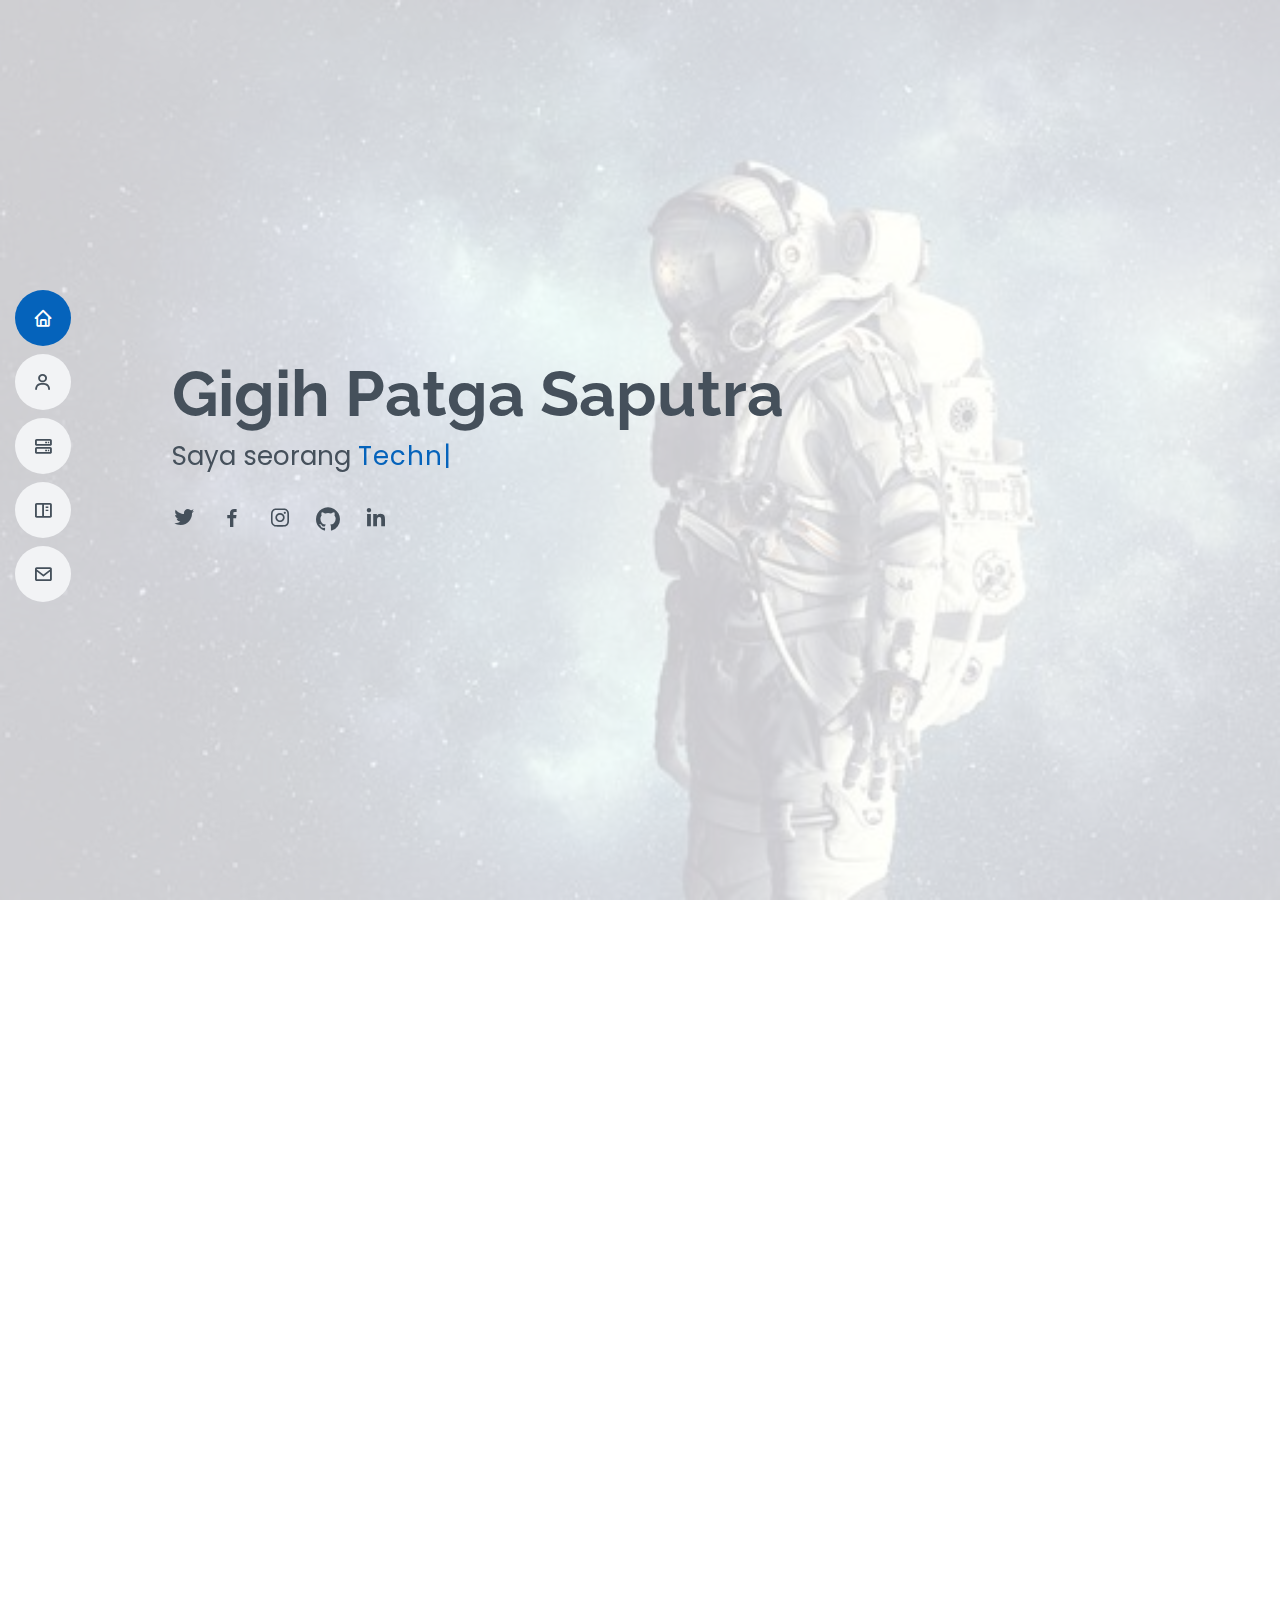
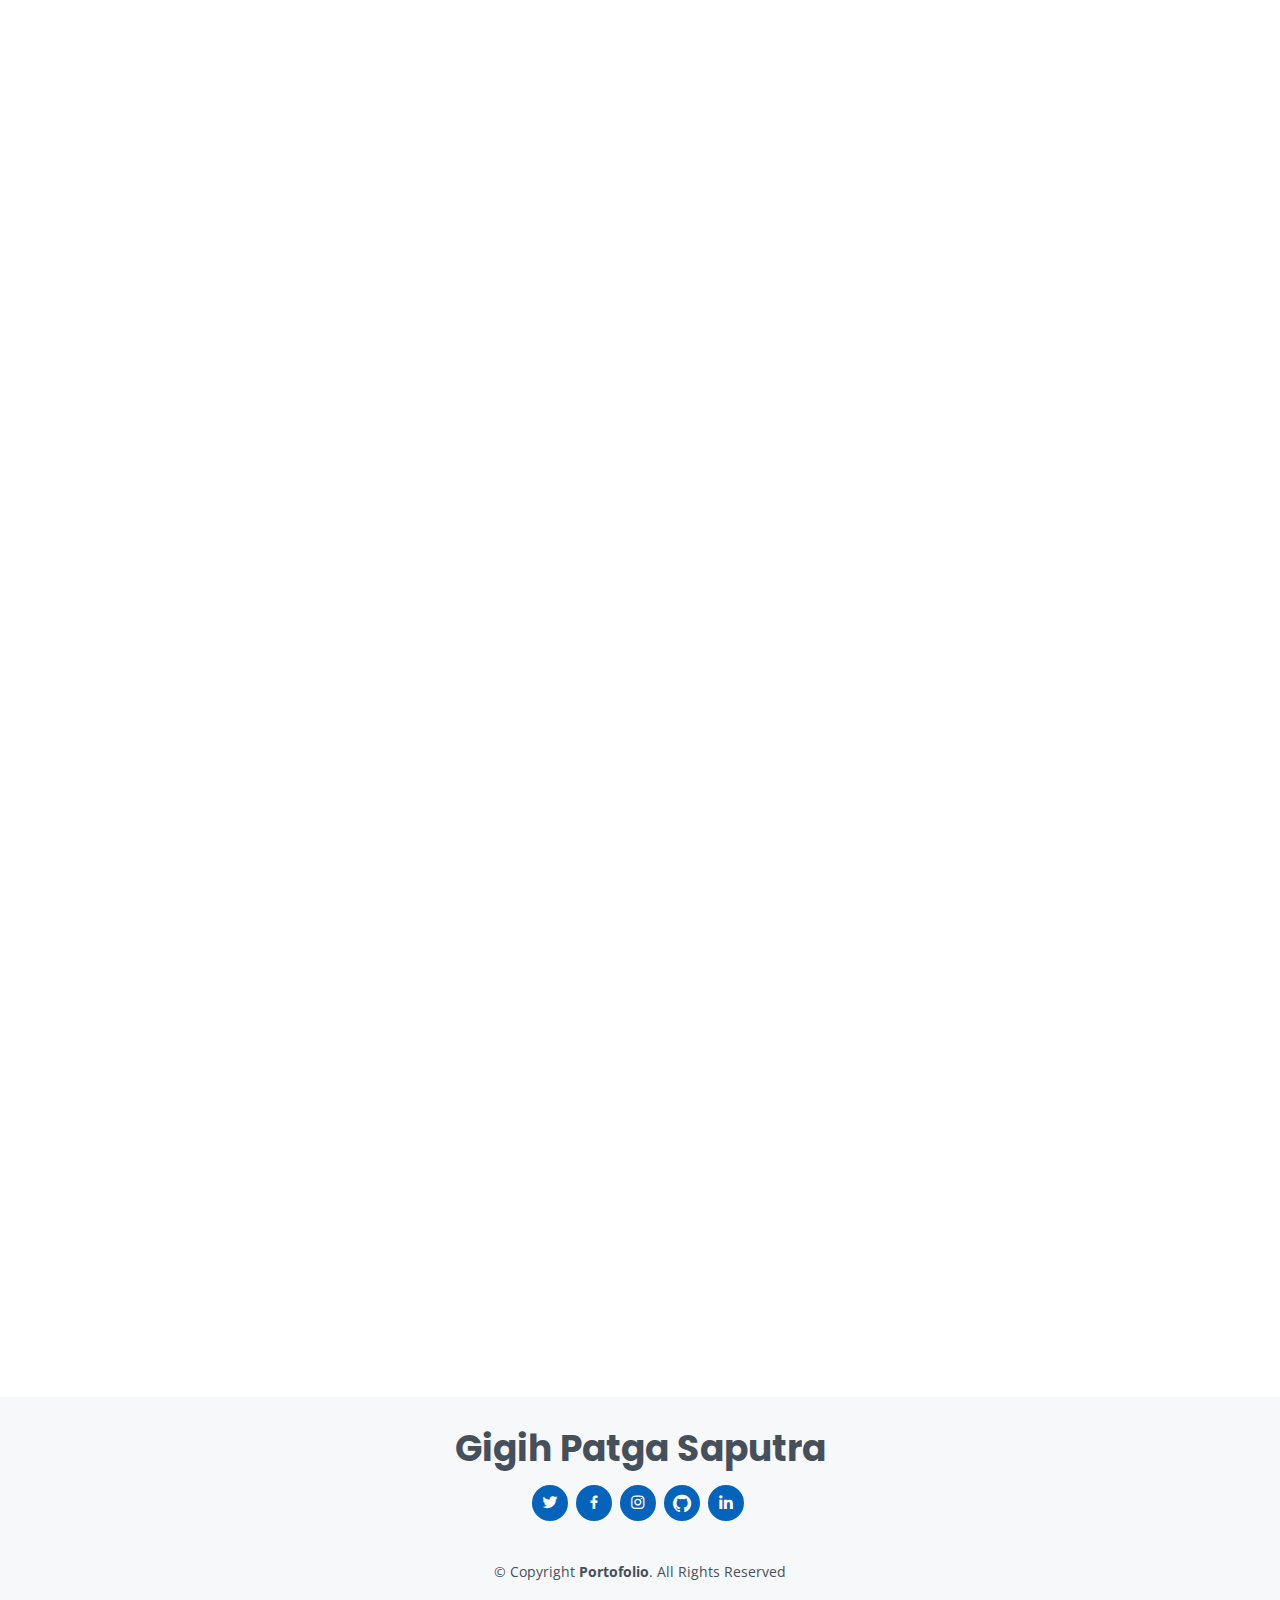
<file: index.html>
<!DOCTYPE html>
<html lang="en">

<head>
  <meta charset="utf-8">
  <meta content="width=device-width, initial-scale=1.0" name="viewport">

  <title>Portofolio - Gigih Patga Saputra</title>
  <meta content="" name="description">
  <meta content="" name="keywords">

  <!-- Favicons -->
  <link href="assets/img/web.png" rel="web">
  <link href="assets/img/web-large-ico.png" rel="web-large-ico">

  <!-- Google Fonts -->
  <link href="https://fonts.googleapis.com/css?family=Open+Sans:300,300i,400,400i,600,600i,700,700i|Raleway:300,300i,400,400i,500,500i,600,600i,700,700i|Poppins:300,300i,400,400i,500,500i,600,600i,700,700i" rel="stylesheet">

  <!-- Vendor CSS Files -->
  <link href="assets/vendor/aos/aos.css" rel="stylesheet">
  <link href="assets/vendor/bootstrap/css/bootstrap.min.css" rel="stylesheet">
  <link href="assets/vendor/bootstrap-icons/bootstrap-icons.css" rel="stylesheet">
  <link href="assets/vendor/boxicons/css/boxicons.min.css" rel="stylesheet">
  <link href="assets/vendor/glightbox/css/glightbox.min.css" rel="stylesheet">
  <link href="assets/vendor/swiper/swiper-bundle.min.css" rel="stylesheet">

  <!-- Template Main CSS File -->
  <link href="assets/css/style.css" rel="stylesheet">

  <!-- =======================================================
  * Template Name: MyResume - v4.3.0
  * Template URL: https://bootstrapmade.com/free-html-bootstrap-template-my-resume/
  * Author: BootstrapMade.com
  * License: https://bootstrapmade.com/license/
  ======================================================== -->
</head>

<body>

  <!-- ======= Mobile nav toggle button ======= -->
  <!-- <button type="button" class="mobile-nav-toggle d-xl-none"><i class="bi bi-list mobile-nav-toggle"></i></button> -->
  <i class="bi bi-list mobile-nav-toggle d-xl-none"></i>
  <!-- ======= Header ======= -->
  <header id="header" class="d-flex flex-column justify-content-center">

    <nav id="navbar" class="navbar nav-menu">
      <ul>
        <li><a href="#hero" class="nav-link scrollto active"><i class="bx bx-home"></i> <span>Home</span></a></li>
        <li><a href="#about" class="nav-link scrollto"><i class="bx bx-user"></i> <span>About</span></a></li>
        <!-- <li><a href="#resume" class="nav-link scrollto"><i class="bx bx-file-blank"></i> <span>Resume</span></a></li> -->
        <li><a href="#skills" class="nav-link scrollto"><i class="bx bx-server"></i> <span>Skills</span></a></li>
        <li><a href="#portfolio" class="nav-link scrollto"><i class="bx bx-book-content"></i> <span>Portfolio</span></a></li>
        <li><a href="#contact" class="nav-link scrollto"><i class="bx bx-envelope"></i> <span>Contact</span></a></li>
      </ul>
    </nav><!-- .nav-menu -->

  </header><!-- End Header -->

  <!-- ======= Hero Section ======= -->
  <section id="hero" class="d-flex flex-column justify-content-center">
    <div class="container" data-aos="zoom-in" data-aos-delay="100">
      <h1>Gigih Patga Saputra</h1>
      <p>Saya seorang <span class="typed" data-typed-items="Technical Writer, Quality Assurance, Programmer PHP CI"></span></p>
      <div class="social-links">
        <a href="https://twitter.com/gigihpaga" target="_blank" class="twitter"><i class="bx bxl-twitter"></i></a>
        <a href="https://www.facebook.com/gigihpaga" target="_blank" class="facebook"><i class="bx bxl-facebook"></i></a>
        <a href="https://www.instagram.com/gigihpaga" target="_blank" class="instagram"><i class="bx bxl-instagram"></i></a>
        <a href="https://github.com/gigihpaga" target="_blank" class="github"><i class="bx bi-github"></i></a>
        <a href="https://www.linkedin.com/in/gigihpatga" target="_blank" class="linkedin"><i class="bx bxl-linkedin"></i></a>
      </div>
    </div>
  </section><!-- End Hero -->

  <main id="main">

    <!-- ======= About Section ======= -->
    <section id="about" class="about">
      <div class="container" data-aos="fade-up">

        <div class="section-title">
          <h2>About</h2>
          <p>Saya lulusan D3 Manajemen Informatika Stikom Surabaya 2018 dan S1 Sistem Informasi Narotama 2021, Berpengalaman dalam pengembangan aplikasi berbasis web dengan PHP CI dan paham .NET. Pengalaman kerja 3 tahun di PT. Mitra Pinasthika Mulia sebagai Technical Writer.</p>
        </div>

        <div class="row">
          <div class="col-lg-4">
            <img src="assets/img/profile-paga.jpg" class="img-fluid" alt="">
          </div>
          <div class="col-lg-8 pt-4 pt-lg-0 content">
            <h3>Programmer, Quality Assurance &amp; Technical Writer.</h3>
            <!--<p class="fst-italic">
              Lorem ipsum dolor sit amet, consectetur adipiscing elit, sed do eiusmod tempor incididunt ut labore et dolore
              magna aliqua.
            </p>-->.
            <div class="row">
              <div class="col-lg-6">
                <ul>
                  <!--<li><i class="bi bi-chevron-right"></i> <strong>Tanggal Lahir:</strong> <span>20 Juni 1994</span></li> 
                  <li><i class="bi bi-chevron-right"></i> <strong>Website:</strong> <span>www.example.com</span></li> -->
                  <li><i class="bi bi-chevron-right"></i> <strong>Umur:</strong> <span>27</span></li>
                  <li><i class="bi bi-chevron-right"></i> <strong>Telepon:</strong> <span>0821-189-494-11</span></li>
                </ul>
              </div>
              <div class="col-lg-6">
                <ul>
                  
                  <li><i class="bi bi-chevron-right"></i> <strong>Kota:</strong> <span>Surabaya</span></li>
                  <li><i class="bi bi-chevron-right"></i> <strong>Email:</strong> <span>gigihpatga@gmail.com.com</span></li>
                  <!--<li><i class="bi bi-chevron-right"></i> <strong>Freelance:</strong> <span>Available</span></li>
                  <li><i class="bi bi-chevron-right"></i> <strong>Degree:</strong> <span>Master</span></li> -->
                </ul>
              </div>
            </div>
            <!--<p>
              Officiis eligendi itaque labore et dolorum mollitia officiis optio vero. Quisquam sunt adipisci omnis et ut. Nulla accusantium dolor incidunt officia tempore. Et eius omnis.
              Cupiditate ut dicta maxime officiis quidem quia. Sed et consectetur qui quia repellendus itaque neque. Aliquid amet quidem ut quaerat cupiditate. Ab et eum qui repellendus omnis culpa magni laudantium dolores.
            </p> -->
          </div>
        </div>

      </div>
    </section><!-- End About Section -->

    <!-- ======= Facts Section ======= -->
    <!-- <section id="facts" class="facts">
      <div class="container" data-aos="fade-up">

        <div class="section-title">
          <h2>Facts</h2>
          <p>Magnam dolores commodi suscipit. Necessitatibus eius consequatur ex aliquid fuga eum quidem. Sit sint consectetur velit. Quisquam quos quisquam cupiditate. Et nemo qui impedit suscipit alias ea. Quia fugiat sit in iste officiis commodi quidem hic quas.</p>
        </div>

        <div class="row">

          <div class="col-lg-3 col-md-6">
            <div class="count-box">
              <i class="bi bi-emoji-smile"></i>
              <span data-purecounter-start="0" data-purecounter-end="232" data-purecounter-duration="1" class="purecounter"></span>
              <p>Happy Clients</p>
            </div>
          </div>

          <div class="col-lg-3 col-md-6 mt-5 mt-md-0">
            <div class="count-box">
              <i class="bi bi-journal-richtext"></i>
              <span data-purecounter-start="0" data-purecounter-end="521" data-purecounter-duration="1" class="purecounter"></span>
              <p>Projects</p>
            </div>
          </div>

          <div class="col-lg-3 col-md-6 mt-5 mt-lg-0">
            <div class="count-box">
              <i class="bi bi-headset"></i>
              <span data-purecounter-start="0" data-purecounter-end="1463" data-purecounter-duration="1" class="purecounter"></span>
              <p>Hours Of Support</p>
            </div>
          </div>

          <div class="col-lg-3 col-md-6 mt-5 mt-lg-0">
            <div class="count-box">
              <i class="bi bi-award"></i>
              <span data-purecounter-start="0" data-purecounter-end="25" data-purecounter-duration="1" class="purecounter"></span>
              <p>Awards</p>
            </div>
          </div>

        </div>

      </div>
    </section> --> <!-- End Facts Section -->

    <!-- ======= Skills Section ======= -->
    <section id="skills" class="skills section-bg">
      <div class="container" data-aos="fade-up">

        <div class="section-title">
          <h2>Skills</h2>
          <!-- <p>Magnam dolores commodi suscipit. Necessitatibus eius consequatur ex aliquid fuga eum quidem. Sit sint consectetur velit. Quisquam quos quisquam cupiditate. Et nemo qui impedit suscipit alias ea. Quia fugiat sit in iste officiis commodi quidem hic quas.</p> -->
        </div>

        <div class="row skills-content">

          <div class="col-lg-6">

            <div class="progress">
              <span class="skill">HTML <i class="val">100%</i></span>
              <div class="progress-bar-wrap">
                <div class="progress-bar" role="progressbar" aria-valuenow="100" aria-valuemin="0" aria-valuemax="100"></div>
              </div>
            </div>

            <div class="progress">
              <span class="skill">CSS <i class="val">90%</i></span>
              <div class="progress-bar-wrap">
                <div class="progress-bar" role="progressbar" aria-valuenow="90" aria-valuemin="0" aria-valuemax="90"></div>
              </div>
            </div>

            <div class="progress">
              <span class="skill">JavaScript <i class="val">75%</i></span>
              <div class="progress-bar-wrap">
                <div class="progress-bar" role="progressbar" aria-valuenow="75" aria-valuemin="0" aria-valuemax="100"></div>
              </div>
            </div>

          </div>

          <div class="col-lg-6">

            <div class="progress">
              <span class="skill">PHP <i class="val">90%</i></span>
              <div class="progress-bar-wrap">
                <div class="progress-bar" role="progressbar" aria-valuenow="90" aria-valuemin="0" aria-valuemax="100"></div>
              </div>
            </div>

            <div class="progress">
              <span class="skill">MySQL <i class="val">90%</i></span>
              <div class="progress-bar-wrap">
                <div class="progress-bar" role="progressbar" aria-valuenow="90" aria-valuemin="0" aria-valuemax="100"></div>
              </div>
            </div>

            <div class="progress">
              <span class="skill">Photoshop <i class="val">100%</i></span>
              <div class="progress-bar-wrap">
                <div class="progress-bar" role="progressbar" aria-valuenow="100" aria-valuemin="0" aria-valuemax="100"></div>
              </div>
            </div>

          </div>

        </div>

      </div>
    </section> <!-- End Skills Section -->

    <!-- ======= Resume Section ======= -->
    <!-- <section id="resume" class="resume"> -->
      <!-- <div class="container" data-aos="fade-up"> -->

        <!-- <div class="section-title"> -->
          <!-- <h2>Resume</h2> -->
          <!-- <p>Magnam dolores commodi suscipit. Necessitatibus eius consequatur ex aliquid fuga eum quidem. Sit sint consectetur velit. Quisquam quos quisquam cupiditate. Et nemo qui impedit suscipit alias ea. Quia fugiat sit in iste officiis commodi quidem hic quas.</p> -->
        <!-- </div> -->

        <!-- <div class="row"> -->
          <!-- <div class="col-lg-6"> -->
            <!-- <h3 class="resume-title">Sumary</h3> -->
            <!-- <div class="resume-item pb-0"> -->
              <!-- <h4>Brandon Johnson</h4> -->
              <!-- <p><em>Innovative and deadline-driven Graphic Designer with 3+ years of experience designing and developing user-centered digital/print marketing material from initial concept to final, polished deliverable.</em></p> -->
              <!-- <ul> -->
                <!-- <li>Portland par 127,Orlando, FL</li> -->
                <!-- <li>(123) 456-7891</li> -->
                <!-- <li>alice.barkley@example.com</li> -->
              <!-- </ul> -->
            <!-- </div> -->

            <!-- <h3 class="resume-title">Education</h3> -->
            <!-- <div class="resume-item"> -->
              <!-- <h4>Master of Fine Arts &amp; Graphic Design</h4> -->
              <!-- <h5>2015 - 2016</h5> -->
              <!-- <p><em>Rochester Institute of Technology, Rochester, NY</em></p> -->
              <!-- <p>Qui deserunt veniam. Et sed aliquam labore tempore sed quisquam iusto autem sit. Ea vero voluptatum qui ut dignissimos deleniti nerada porti sand markend</p> -->
            <!-- </div> -->
            <!-- <div class="resume-item"> -->
              <!-- <h4>Bachelor of Fine Arts &amp; Graphic Design</h4> -->
              <!-- <h5>2010 - 2014</h5> -->
              <!-- <p><em>Rochester Institute of Technology, Rochester, NY</em></p> -->
              <!-- <p>Quia nobis sequi est occaecati aut. Repudiandae et iusto quae reiciendis et quis Eius vel ratione eius unde vitae rerum voluptates asperiores voluptatem Earum molestiae consequatur neque etlon sader mart dila</p> -->
            <!-- </div> -->
          <!-- </div> -->
          <!-- <div class="col-lg-6"> -->
            <!-- <h3 class="resume-title">Professional Experience</h3> -->
            <!-- <div class="resume-item"> -->
              <!-- <h4>Senior graphic design specialist</h4> -->
              <!-- <h5>2019 - Present</h5> -->
              <!-- <p><em>Experion, New York, NY </em></p> -->
              <!-- <ul> -->
                <!-- <li>Lead in the design, development, and implementation of the graphic, layout, and production communication materials</li> -->
                <!-- <li>Delegate tasks to the 7 members of the design team and provide counsel on all aspects of the project. </li> -->
                <!-- <li>Supervise the assessment of all graphic materials in order to ensure quality and accuracy of the design</li> -->
                <!-- <li>Oversee the efficient use of production project budgets ranging from $2,000 - $25,000</li> -->
              <!-- </ul> -->
            <!-- </div> -->
            <!-- <div class="resume-item"> -->
              <!-- <h4>Graphic design specialist</h4> -->
              <!-- <h5>2017 - 2018</h5> -->
              <!-- <p><em>Stepping Stone Advertising, New York, NY</em></p> -->
              <!-- <ul> -->
                <!-- <li>Developed numerous marketing programs (logos, brochures,infographics, presentations, and advertisements).</li> -->
                <!-- <li>Managed up to 5 projects or tasks at a given time while under pressure</li> -->
                <!-- <li>Recommended and consulted with clients on the most appropriate graphic design</li> -->
                <!-- <li>Created 4+ design presentations and proposals a month for clients and account managers</li> -->
              <!-- </ul> -->
            <!-- </div> -->
          <!-- </div> -->
        <!-- </div> -->

      <!-- </div> -->
    <!-- </section> --> <!-- End Resume Section --> 

    <!-- ======= Portfolio Section ======= -->
    <section id="portfolio" class="portfolio section-bg">
      <div class="container" data-aos="fade-up">

        <div class="section-title">
          <h2>Portfolio</h2>
          <!-- <p>Magnam dolores commodi suscipit. Necessitatibus eius consequatur ex aliquid fuga eum quidem. Sit sint consectetur velit. Quisquam quos quisquam cupiditate. Et nemo qui impedit suscipit alias ea. Quia fugiat sit in iste officiis commodi quidem hic quas.</p> -->
        </div>

        <div class="row">
          <div class="col-lg-12 d-flex justify-content-center" data-aos="fade-up" data-aos-delay="100">
            <ul id="portfolio-flters">
              <li data-filter="*" class="filter-active">All</li>
              <li data-filter=".filter-app">App</li>
              <li data-filter=".filter-card">Card</li>
              <li data-filter=".filter-web">Web</li>
            </ul>
          </div>
        </div>

        <div class="row portfolio-container" data-aos="fade-up" data-aos-delay="200">

           <div class="col-lg-4 col-md-6 portfolio-item filter-web">
            <div class="portfolio-wrap">
              <img src="assets/img/portfolio/mpm.PNG" class="img-fluid" alt="">
              <div class="portfolio-info">
                <h4>Aplikasi Recrutement Applicant PT. MPM Motor</h4>
                <p>Web</p>
                <div class="portfolio-links">
                  <a href="assets/img/portfolio/mpm.PNG" data-gallery="portfolioGallery" class="portfolio-lightbox" title="Web 3"><i class="bx bx-plus"></i></a>
                  <a href="portfolio-details-1.html" class="portfolio-details-lightbox" data-glightbox="type: external" title="Portfolio Details"><i class="bx bx-link"></i></a>
                </div>
              </div>
            </div>
          </div>

          <div class="col-lg-4 col-md-6 portfolio-item filter-web">
            <div class="portfolio-wrap">
              <img src="assets/img/portfolio/Pengmantauan Pengembangan Proyek - dashboard.PNG" class="img-fluid" alt="">
              <div class="portfolio-info">
                <h4>Proyek Skripsi : Aplikasi Pemantauan Pengembangan Proyek</h4>
                <p>Web</p>
                <div class="portfolio-links">
                  <a href="assets/img/portfolio/Pengmantauan Pengembangan Proyek - dashboard.PNG" data-gallery="portfolioGallery" class="portfolio-lightbox" title="Web 3"><i class="bx bx-plus"></i></a>
                  <a href="portfolio-details-2.html" class="portfolio-details-lightbox" data-glightbox="type: external" title="Portfolio Details"><i class="bx bx-link"></i></a>
                </div>
              </div>
            </div>
          </div>

          <!-- <div class="col-lg-4 col-md-6 portfolio-item filter-app"> -->
            <!-- <div class="portfolio-wrap"> -->
              <!-- <img src="assets/img/portfolio/portfolio-3.jpg" class="img-fluid" alt=""> -->
              <!-- <div class="portfolio-info"> -->
                <!-- <h4>App 2</h4> -->
                <!-- <p>App</p> -->
                <!-- <div class="portfolio-links"> -->
                  <!-- <a href="assets/img/portfolio/portfolio-3.jpg" data-gallery="portfolioGallery" class="portfolio-lightbox" title="App 2"><i class="bx bx-plus"></i></a> -->
                  <!-- <a href="portfolio-details.html" class="portfolio-details-lightbox" data-glightbox="type: external" title="Portfolio Details"><i class="bx bx-link"></i></a> -->
                <!-- </div> -->
              <!-- </div> -->
            <!-- </div> -->
          <!-- </div> -->

          <!-- <div class="col-lg-4 col-md-6 portfolio-item filter-card"> -->
            <!-- <div class="portfolio-wrap"> -->
              <!-- <img src="assets/img/portfolio/portfolio-4.jpg" class="img-fluid" alt=""> -->
              <!-- <div class="portfolio-info"> -->
                <!-- <h4>Card 2</h4> -->
                <!-- <p>Card</p> -->
                <!-- <div class="portfolio-links"> -->
                  <!-- <a href="assets/img/portfolio/portfolio-4.jpg" data-gallery="portfolioGallery" class="portfolio-lightbox" title="Card 2"><i class="bx bx-plus"></i></a> -->
                  <!-- <a href="portfolio-details.html" class="portfolio-details-lightbox" data-glightbox="type: external" title="Portfolio Details"><i class="bx bx-link"></i></a> -->
                <!-- </div> -->
              <!-- </div> -->
            <!-- </div> -->
          <!-- </div> -->

          <!-- <div class="col-lg-4 col-md-6 portfolio-item filter-web"> -->
            <!-- <div class="portfolio-wrap"> -->
              <!-- <img src="assets/img/portfolio/portfolio-5.jpg" class="img-fluid" alt=""> -->
              <!-- <div class="portfolio-info"> -->
                <!-- <h4>Web 2</h4> -->
                <!-- <p>Web</p> -->
                <!-- <div class="portfolio-links"> -->
                  <!-- <a href="assets/img/portfolio/portfolio-5.jpg" data-gallery="portfolioGallery" class="portfolio-lightbox" title="Web 2"><i class="bx bx-plus"></i></a> -->
                  <!-- <a href="portfolio-details.html" class="portfolio-details-lightbox" data-glightbox="type: external" title="Portfolio Details"><i class="bx bx-link"></i></a> -->
                <!-- </div> -->
              <!-- </div> -->
            <!-- </div> -->
          <!-- </div> -->

          <!-- <div class="col-lg-4 col-md-6 portfolio-item filter-app"> -->
            <!-- <div class="portfolio-wrap"> -->
              <!-- <img src="assets/img/portfolio/portfolio-6.jpg" class="img-fluid" alt=""> -->
              <!-- <div class="portfolio-info"> -->
                <!-- <h4>App 3</h4> -->
                <!-- <p>App</p> -->
                <!-- <div class="portfolio-links"> -->
                  <!-- <a href="assets/img/portfolio/portfolio-6.jpg" data-gallery="portfolioGallery" class="portfolio-lightbox" title="App 3"><i class="bx bx-plus"></i></a> -->
                  <!-- <a href="portfolio-details.html" class="portfolio-details-lightbox" data-glightbox="type: external" title="Portfolio Details"><i class="bx bx-link"></i></a> -->
                <!-- </div> -->
              <!-- </div> -->
            <!-- </div> -->
          <!-- </div> -->

          <!-- <div class="col-lg-4 col-md-6 portfolio-item filter-card"> -->
            <!-- <div class="portfolio-wrap"> -->
              <!-- <img src="assets/img/portfolio/portfolio-7.jpg" class="img-fluid" alt=""> -->
              <!-- <div class="portfolio-info"> -->
                <!-- <h4>Card 1</h4> -->
                <!-- <p>Card</p> -->
                <!-- <div class="portfolio-links"> -->
                  <!-- <a href="assets/img/portfolio/portfolio-7.jpg" data-gallery="portfolioGallery" class="portfolio-lightbox" title="Card 1"><i class="bx bx-plus"></i></a> -->
                  <!-- <a href="portfolio-details.html" class="portfolio-details-lightbox" data-glightbox="type: external" title="Portfolio Details"><i class="bx bx-link"></i></a> -->
                <!-- </div> -->
              <!-- </div> -->
            <!-- </div> -->
          <!-- </div> -->

          <!-- <div class="col-lg-4 col-md-6 portfolio-item filter-card"> -->
            <!-- <div class="portfolio-wrap"> -->
              <!-- <img src="assets/img/portfolio/portfolio-8.jpg" class="img-fluid" alt=""> -->
              <!-- <div class="portfolio-info"> -->
                <!-- <h4>Card 3</h4> -->
                <!-- <p>Card</p> -->
                <!-- <div class="portfolio-links"> -->
                  <!-- <a href="assets/img/portfolio/portfolio-8.jpg" data-gallery="portfolioGallery" class="portfolio-lightbox" title="Card 3"><i class="bx bx-plus"></i></a> -->
                  <!-- <a href="portfolio-details.html" class="portfolio-details-lightbox" data-glightbox="type: external" title="Portfolio Details"><i class="bx bx-link"></i></a> -->
                <!-- </div> -->
              <!-- </div> -->
            <!-- </div> -->
          <!-- </div> -->

          <!-- <div class="col-lg-4 col-md-6 portfolio-item filter-web"> -->
            <!-- <div class="portfolio-wrap"> -->
              <!-- <img src="assets/img/portfolio/portfolio-9.jpg" class="img-fluid" alt=""> -->
              <!-- <div class="portfolio-info"> -->
                <!-- <h4>Web 3</h4> -->
                <!-- <p>Web</p> -->
                <!-- <div class="portfolio-links"> -->
                  <!-- <a href="assets/img/portfolio/portfolio-9.jpg" data-gallery="portfolioGallery" class="portfolio-lightbox" title="Web 3"><i class="bx bx-plus"></i></a> -->
                  <!-- <a href="portfolio-details.html" class="portfolio-details-lightbox" data-glightbox="type: external" title="Portfolio Details"><i class="bx bx-link"></i></a> -->
                <!-- </div> -->
              <!-- </div> -->
            <!-- </div> -->
          <!-- </div> -->

        </div>

      </div>
    </section><!-- End Portfolio Section -->

    <!-- ======= Services Section ======= -->
    <!-- <section id="services" class="services"> -->
      <!-- <div class="container" data-aos="fade-up"> -->

        <!-- <div class="section-title"> -->
          <!-- <h2>Services</h2> -->
          <!-- <p>Magnam dolores commodi suscipit. Necessitatibus eius consequatur ex aliquid fuga eum quidem. Sit sint consectetur velit. Quisquam quos quisquam cupiditate. Et nemo qui impedit suscipit alias ea. Quia fugiat sit in iste officiis commodi quidem hic quas.</p> -->
        <!-- </div> -->

        <!-- <div class="row"> -->

          <!-- <div class="col-lg-4 col-md-6 d-flex align-items-stretch" data-aos="zoom-in" data-aos-delay="100"> -->
            <!-- <div class="icon-box iconbox-blue"> -->
              <!-- <div class="icon"> -->
                <!-- <svg width="100" height="100" viewBox="0 0 600 600" xmlns="http://www.w3.org/2000/svg"> -->
                  <!-- <path stroke="none" stroke-width="0" fill="#f5f5f5" d="M300,521.0016835830174C376.1290562159157,517.8887921683347,466.0731472004068,529.7835943286574,510.70327084640275,468.03025145048787C554.3714126377745,407.6079735673963,508.03601936045806,328.9844924480964,491.2728898941984,256.3432110539036C474.5976632858925,184.082847569629,479.9380746630129,96.60480741107993,416.23090153303,58.64404602377083C348.86323505073057,18.502131276798302,261.93793281208167,40.57373210992963,193.5410806939664,78.93577620505333C130.42746243093433,114.334589627462,98.30271207620316,179.96522072025542,76.75703585869454,249.04625023123273C51.97151888228291,328.5150500222984,13.704378332031375,421.85034740162234,66.52175969318436,486.19268352777647C119.04800174914682,550.1803526380478,217.28368757567262,524.383925680826,300,521.0016835830174"></path> -->
                <!-- </svg> -->
                <!-- <i class="bx bxl-dribbble"></i> -->
              <!-- </div> -->
              <!-- <h4><a href="">Lorem Ipsum</a></h4> -->
              <!-- <p>Voluptatum deleniti atque corrupti quos dolores et quas molestias excepturi</p> -->
            <!-- </div> -->
          <!-- </div> -->

          <!-- <div class="col-lg-4 col-md-6 d-flex align-items-stretch mt-4 mt-md-0" data-aos="zoom-in" data-aos-delay="200"> -->
            <!-- <div class="icon-box iconbox-orange "> -->
              <!-- <div class="icon"> -->
                <!-- <svg width="100" height="100" viewBox="0 0 600 600" xmlns="http://www.w3.org/2000/svg"> -->
                  <!-- <path stroke="none" stroke-width="0" fill="#f5f5f5" d="M300,582.0697525312426C382.5290701553225,586.8405444964366,449.9789794690241,525.3245884688669,502.5850820975895,461.55621195738473C556.606425686781,396.0723002908107,615.8543463187945,314.28637112970534,586.6730223649479,234.56875336149918C558.9533121215079,158.8439757836574,454.9685369536778,164.00468322053177,381.49747125262974,130.76875717737553C312.15926192815925,99.40240125094834,248.97055460311594,18.661163978235184,179.8680185752513,50.54337015887873C110.5421016452524,82.52863877960104,119.82277516462835,180.83849132639028,109.12597500060166,256.43424936330496C100.08760227029461,320.3096726198365,92.17705696193138,384.0621239912766,124.79988738764834,439.7174275375508C164.83382741302287,508.01625554203684,220.96474134820875,577.5009287672846,300,582.0697525312426"></path> -->
                <!-- </svg> -->
                <!-- <i class="bx bx-file"></i> -->
              <!-- </div> -->
              <!-- <h4><a href="">Sed Perspiciatis</a></h4> -->
              <!-- <p>Duis aute irure dolor in reprehenderit in voluptate velit esse cillum dolore</p> -->
            <!-- </div> -->
          <!-- </div> -->

          <!-- <div class="col-lg-4 col-md-6 d-flex align-items-stretch mt-4 mt-lg-0" data-aos="zoom-in" data-aos-delay="300"> -->
            <!-- <div class="icon-box iconbox-pink"> -->
              <!-- <div class="icon"> -->
                <!-- <svg width="100" height="100" viewBox="0 0 600 600" xmlns="http://www.w3.org/2000/svg"> -->
                  <!-- <path stroke="none" stroke-width="0" fill="#f5f5f5" d="M300,541.5067337569781C382.14930387511276,545.0595476570109,479.8736841581634,548.3450877840088,526.4010558755058,480.5488172755941C571.5218469581645,414.80211281144784,517.5187510058486,332.0715597781072,496.52539010469104,255.14436215662573C477.37192572678356,184.95920475031193,473.57363656557914,105.61284051026155,413.0603344069578,65.22779650032875C343.27470386102294,18.654635553484475,251.2091493199835,5.337323636656869,175.0934190732945,40.62881213300186C97.87086631185822,76.43348514350839,51.98124368387456,156.15599469081315,36.44837278890362,239.84606092416172C21.716077023791087,319.22268207091537,43.775223500013084,401.1760424656574,96.891909868211,461.97329694683043C147.22146801428983,519.5804099606455,223.5754009179313,538.201503339737,300,541.5067337569781"></path> -->
                <!-- </svg> -->
                <!-- <i class="bx bx-tachometer"></i> -->
              <!-- </div> -->
              <!-- <h4><a href="">Magni Dolores</a></h4> -->
              <!-- <p>Excepteur sint occaecat cupidatat non proident, sunt in culpa qui officia</p> -->
            <!-- </div> -->
          <!-- </div> -->

          <!-- <div class="col-lg-4 col-md-6 d-flex align-items-stretch mt-4" data-aos="zoom-in" data-aos-delay="100"> -->
            <!-- <div class="icon-box iconbox-yellow"> -->
              <!-- <div class="icon"> -->
                <!-- <svg width="100" height="100" viewBox="0 0 600 600" xmlns="http://www.w3.org/2000/svg"> -->
                  <!-- <path stroke="none" stroke-width="0" fill="#f5f5f5" d="M300,503.46388370962813C374.79870501325706,506.71871716319447,464.8034551963731,527.1746412648533,510.4981551193396,467.86667711651364C555.9287308511215,408.9015244558933,512.6030010748507,327.5744911775523,490.211057578863,256.5855673507754C471.097692560561,195.9906835881958,447.69079081568157,138.11976852964426,395.19560036434837,102.3242989838813C329.3053358748298,57.3949838291264,248.02791733380457,8.279543830951368,175.87071277845988,42.242879143198664C103.41431057327972,76.34704239035025,93.79494320519305,170.9812938413882,81.28167332365135,250.07896920659033C70.17666984294237,320.27484674793965,64.84698225790005,396.69656628748305,111.28512138212992,450.4950937839243C156.20124167950087,502.5303643271138,231.32542653798444,500.4755392045468,300,503.46388370962813"></path> -->
                <!-- </svg> -->
                <!-- <i class="bx bx-layer"></i> -->
              <!-- </div> -->
              <!-- <h4><a href="">Nemo Enim</a></h4> -->
              <!-- <p>At vero eos et accusamus et iusto odio dignissimos ducimus qui blanditiis</p> -->
            <!-- </div> -->
          <!-- </div> -->

          <!-- <div class="col-lg-4 col-md-6 d-flex align-items-stretch mt-4" data-aos="zoom-in" data-aos-delay="200"> -->
            <!-- <div class="icon-box iconbox-red"> -->
              <!-- <div class="icon"> -->
                <!-- <svg width="100" height="100" viewBox="0 0 600 600" xmlns="http://www.w3.org/2000/svg"> -->
                  <!-- <path stroke="none" stroke-width="0" fill="#f5f5f5" d="M300,532.3542879108572C369.38199826031484,532.3153073249985,429.10787420159085,491.63046689027357,474.5244479745417,439.17860296908856C522.8885846962883,383.3225815378663,569.1668002868075,314.3205725914397,550.7432151929288,242.7694973846089C532.6665558377875,172.5657663291529,456.2379748765914,142.6223662098291,390.3689995646985,112.34683881706744C326.66090330228417,83.06452184765237,258.84405631176094,53.51806209861945,193.32584062364296,78.48882559362697C121.61183558270385,105.82097193414197,62.805066853699245,167.19869350419734,48.57481801355237,242.6138429142374C34.843463184063346,315.3850353017275,76.69343916112496,383.4422959591041,125.22947124332185,439.3748458443577C170.7312796277747,491.8107796887764,230.57421082200815,532.3932930995766,300,532.3542879108572"></path> -->
                <!-- </svg> -->
                <!-- <i class="bx bx-slideshow"></i> -->
              <!-- </div> -->
              <!-- <h4><a href="">Dele Cardo</a></h4> -->
              <!-- <p>Quis consequatur saepe eligendi voluptatem consequatur dolor consequuntur</p> -->
            <!-- </div> -->
          <!-- </div> -->

          <!-- <div class="col-lg-4 col-md-6 d-flex align-items-stretch mt-4" data-aos="zoom-in" data-aos-delay="300"> -->
            <!-- <div class="icon-box iconbox-teal"> -->
              <!-- <div class="icon"> -->
                <!-- <svg width="100" height="100" viewBox="0 0 600 600" xmlns="http://www.w3.org/2000/svg"> -->
                  <!-- <path stroke="none" stroke-width="0" fill="#f5f5f5" d="M300,566.797414625762C385.7384707136149,576.1784315230908,478.7894351017131,552.8928747891023,531.9192734346935,484.94944893311C584.6109503024035,417.5663521118492,582.489472248146,322.67544863468447,553.9536738515405,242.03673114598146C529.1557734026468,171.96086150256528,465.24506316201064,127.66468636344209,395.9583748389544,100.7403814666027C334.2173773831606,76.7482773500951,269.4350130405921,84.62216499799875,207.1952322260088,107.2889140133804C132.92018162631612,134.33871894543012,41.79353780512637,160.00259165414826,22.644507872594943,236.69541883565114C3.319112789854554,314.0945973066697,72.72355303640163,379.243833228382,124.04198916343866,440.3218312028393C172.9286146004772,498.5055451809895,224.45579914871206,558.5317968840102,300,566.797414625762"></path> -->
                <!-- </svg> -->
                <!-- <i class="bx bx-arch"></i> -->
              <!-- </div> -->
              <!-- <h4><a href="">Divera Don</a></h4> -->
              <!-- <p>Modi nostrum vel laborum. Porro fugit error sit minus sapiente sit aspernatur</p> -->
            <!-- </div> -->
          <!-- </div> -->

        <!-- </div> -->

      <!-- </div> -->
    <!-- </section> End Services Section -->

    <!-- ======= Testimonials Section ======= -->
    <!-- <section id="testimonials" class="testimonials section-bg"> -->
      <!-- <div class="container" data-aos="fade-up"> -->

        <!-- <div class="section-title"> -->
          <!-- <h2>Testimonials</h2> -->
        <!-- </div> -->

        <!-- <div class="testimonials-slider swiper-container" data-aos="fade-up" data-aos-delay="100"> -->
          <!-- <div class="swiper-wrapper"> -->

            <!-- <div class="swiper-slide"> -->
              <!-- <div class="testimonial-item"> -->
                <!-- <img src="assets/img/testimonials/testimonials-1.jpg" class="testimonial-img" alt=""> -->
                <!-- <h3>Saul Goodman</h3> -->
                <!-- <h4>Ceo &amp; Founder</h4> -->
                <!-- <p> -->
                  <!-- <i class="bx bxs-quote-alt-left quote-icon-left"></i> -->
                  <!-- Proin iaculis purus consequat sem cure digni ssim donec porttitora entum suscipit rhoncus. Accusantium quam, ultricies eget id, aliquam eget nibh et. Maecen aliquam, risus at semper. -->
                  <!-- <i class="bx bxs-quote-alt-right quote-icon-right"></i> -->
                <!-- </p> -->
              <!-- </div> -->
            <!-- </div> --> <!-- End testimonial item -->

            <!-- <div class="swiper-slide"> -->
              <!-- <div class="testimonial-item"> -->
                <!-- <img src="assets/img/testimonials/testimonials-2.jpg" class="testimonial-img" alt=""> -->
                <!-- <h3>Sara Wilsson</h3> -->
                <!-- <h4>Designer</h4> -->
                <!-- <p> -->
                  <!-- <i class="bx bxs-quote-alt-left quote-icon-left"></i> -->
                  <!-- Export tempor illum tamen malis malis eram quae irure esse labore quem cillum quid cillum eram malis quorum velit fore eram velit sunt aliqua noster fugiat irure amet legam anim culpa. -->
                  <!-- <i class="bx bxs-quote-alt-right quote-icon-right"></i> -->
                <!-- </p> -->
              <!-- </div> -->
            <!-- </div> --> <!-- End testimonial item --> 

            <!-- <div class="swiper-slide"> -->
              <!-- <div class="testimonial-item"> -->
                <!-- <img src="assets/img/testimonials/testimonials-3.jpg" class="testimonial-img" alt=""> -->
                <!-- <h3>Jena Karlis</h3> -->
                <!-- <h4>Store Owner</h4> -->
                <!-- <p> -->
                  <!-- <i class="bx bxs-quote-alt-left quote-icon-left"></i> -->
                  <!-- Enim nisi quem export duis labore cillum quae magna enim sint quorum nulla quem veniam duis minim tempor labore quem eram duis noster aute amet eram fore quis sint minim. -->
                  <!-- <i class="bx bxs-quote-alt-right quote-icon-right"></i> -->
                <!-- </p> -->
              <!-- </div> -->
            <!-- </div> --> <!-- End testimonial item -->

            <!-- <div class="swiper-slide"> -->
              <!-- <div class="testimonial-item"> -->
                <!-- <img src="assets/img/testimonials/testimonials-4.jpg" class="testimonial-img" alt=""> -->
                <!-- <h3>Matt Brandon</h3> -->
                <!-- <h4>Freelancer</h4> -->
                <!-- <p> -->
                  <!-- <i class="bx bxs-quote-alt-left quote-icon-left"></i> -->
                  <!-- Fugiat enim eram quae cillum dolore dolor amet nulla culpa multos export minim fugiat minim velit minim dolor enim duis veniam ipsum anim magna sunt elit fore quem dolore labore illum veniam. -->
                  <!-- <i class="bx bxs-quote-alt-right quote-icon-right"></i> -->
                <!-- </p> -->
              <!-- </div> -->
            <!-- </div> --> <!-- End testimonial item -->

            <!-- <div class="swiper-slide"> -->
              <!-- <div class="testimonial-item"> -->
                <!-- <img src="assets/img/testimonials/testimonials-5.jpg" class="testimonial-img" alt=""> -->
                <!-- <h3>John Larson</h3> -->
                <!-- <h4>Entrepreneur</h4> -->
                <!-- <p> -->
                  <!-- <i class="bx bxs-quote-alt-left quote-icon-left"></i> -->
                  <!-- Quis quorum aliqua sint quem legam fore sunt eram irure aliqua veniam tempor noster veniam enim culpa labore duis sunt culpa nulla illum cillum fugiat legam esse veniam culpa fore nisi cillum quid. -->
                  <!-- <i class="bx bxs-quote-alt-right quote-icon-right"></i> -->
                <!-- </p> -->
              <!-- </div> -->
            <!-- </div> --> <!-- End testimonial item -->

          <!-- </div> -->
          <!-- <div class="swiper-pagination"></div> -->
        <!-- </div> -->

      <!-- </div> -->
    <!-- </section> --> <!-- End Testimonials Section -->

    <!-- ======= Contact Section ======= -->
    <section id="contact" class="contact">
      <div class="container" data-aos="fade-up">

        <div class="section-title">
          <h2>Contact</h2>
        </div>

        <div class="row mt-1">

          <div class="col-lg-4">
            <div class="info">
              <div class="address">
                <i class="bi bi-geo-alt"></i>
                <h4>Kota:</h4>
                <p>Surabaya, Indonesia</p>
              </div>

              <div class="email">
                <i class="bi bi-envelope"></i>
                <h4>Email:</h4>
                <p>gigihpatga@gmail.com</p>
              </div>

              <div class="phone">
                <i class="bi bi-phone"></i>
                <h4>Telepon:</h4>
                <p>0821-189-494-11</p>
              </div>

            </div>

          </div>

          <div class="col-lg-8 mt-5 mt-lg-0">

            <form action="forms/contact.php" method="post" role="form" class="php-email-form">
              <div class="row">
                <div class="col-md-6 form-group">
                  <input type="text" name="name" class="form-control" id="name" placeholder="Your Name" required>
                </div>
                <div class="col-md-6 form-group mt-3 mt-md-0">
                  <input type="email" class="form-control" name="email" id="email" placeholder="Your Email" required>
                </div>
              </div>
              <div class="form-group mt-3">
                <input type="text" class="form-control" name="subject" id="subject" placeholder="Subject" required>
              </div>
              <div class="form-group mt-3">
                <textarea class="form-control" name="message" rows="5" placeholder="Message" required></textarea>
              </div>
              <div class="my-3">
                <div class="loading">Loading</div>
                <div class="error-message"></div>
                <div class="sent-message">Your message has been sent. Thank you!</div>
              </div>
              <div class="text-center"><button type="submit">Send Message</button></div>
            </form>

          </div>

        </div>

      </div>
    </section><!-- End Contact Section -->

  </main><!-- End #main -->

  <!-- ======= Footer ======= -->
  <footer id="footer">
    <div class="container">
      <h3>Gigih Patga Saputra</h3>
      <!-- <p>Et aut eum quis fuga eos sunt ipsa nihil. Labore corporis magni eligendi fuga maxime saepe commodi placeat.</p> -->
      <div class="social-links">
        <a href="https://twitter.com/gigihpaga" target="_blank" class="twitter"><i class="bx bxl-twitter"></i></a>
        <a href="https://www.facebook.com/gigihpaga" target="_blank" class="facebook"><i class="bx bxl-facebook"></i></a>
        <a href="https://www.instagram.com/gigihpaga" target="_blank" class="instagram"><i class="bx bxl-instagram"></i></a>
        <a href="https://github.com/gigihpaga" target="_blank" class="github"><i class="bx bi-github"></i></a>
        <a href="https://www.linkedin.com/in/gigihpatga" target="_blank" class="linkedin"><i class="bx bxl-linkedin"></i></a>
      </div>
      <div class="copyright">
        &copy; Copyright <strong><span>Portofolio</span></strong>. All Rights Reserved
      </div>
      <div class="credits">
        <!-- All the links in the footer should remain intact. -->
        <!-- You can delete the links only if you purchased the pro version. -->
        <!-- Licensing information: [license-url] -->
        <!-- Purchase the pro version with working PHP/AJAX contact form: https://bootstrapmade.com/free-html-bootstrap-template-my-resume/ -->
        <!-- Designed by <a href="https://bootstrapmade.com/">BootstrapMade</a> -->
      </div>
    </div>
  </footer><!-- End Footer -->

  <div id="preloader"></div>
  <a href="#" class="back-to-top d-flex align-items-center justify-content-center"><i class="bi bi-arrow-up-short"></i></a>

  <!-- Vendor JS Files -->
  <script src="assets/vendor/aos/aos.js"></script>
  <script src="assets/vendor/bootstrap/js/bootstrap.bundle.min.js"></script>
  <script src="assets/vendor/glightbox/js/glightbox.min.js"></script>
  <script src="assets/vendor/isotope-layout/isotope.pkgd.min.js"></script>
  <script src="assets/vendor/php-email-form/validate.js"></script>
  <script src="assets/vendor/purecounter/purecounter.js"></script>
  <script src="assets/vendor/swiper/swiper-bundle.min.js"></script>
  <script src="assets/vendor/typed.js/typed.min.js"></script>
  <script src="assets/vendor/waypoints/noframework.waypoints.js"></script>

  <!-- Template Main JS File -->
  <script src="assets/js/main.js"></script>

</body>

</html>
</file>
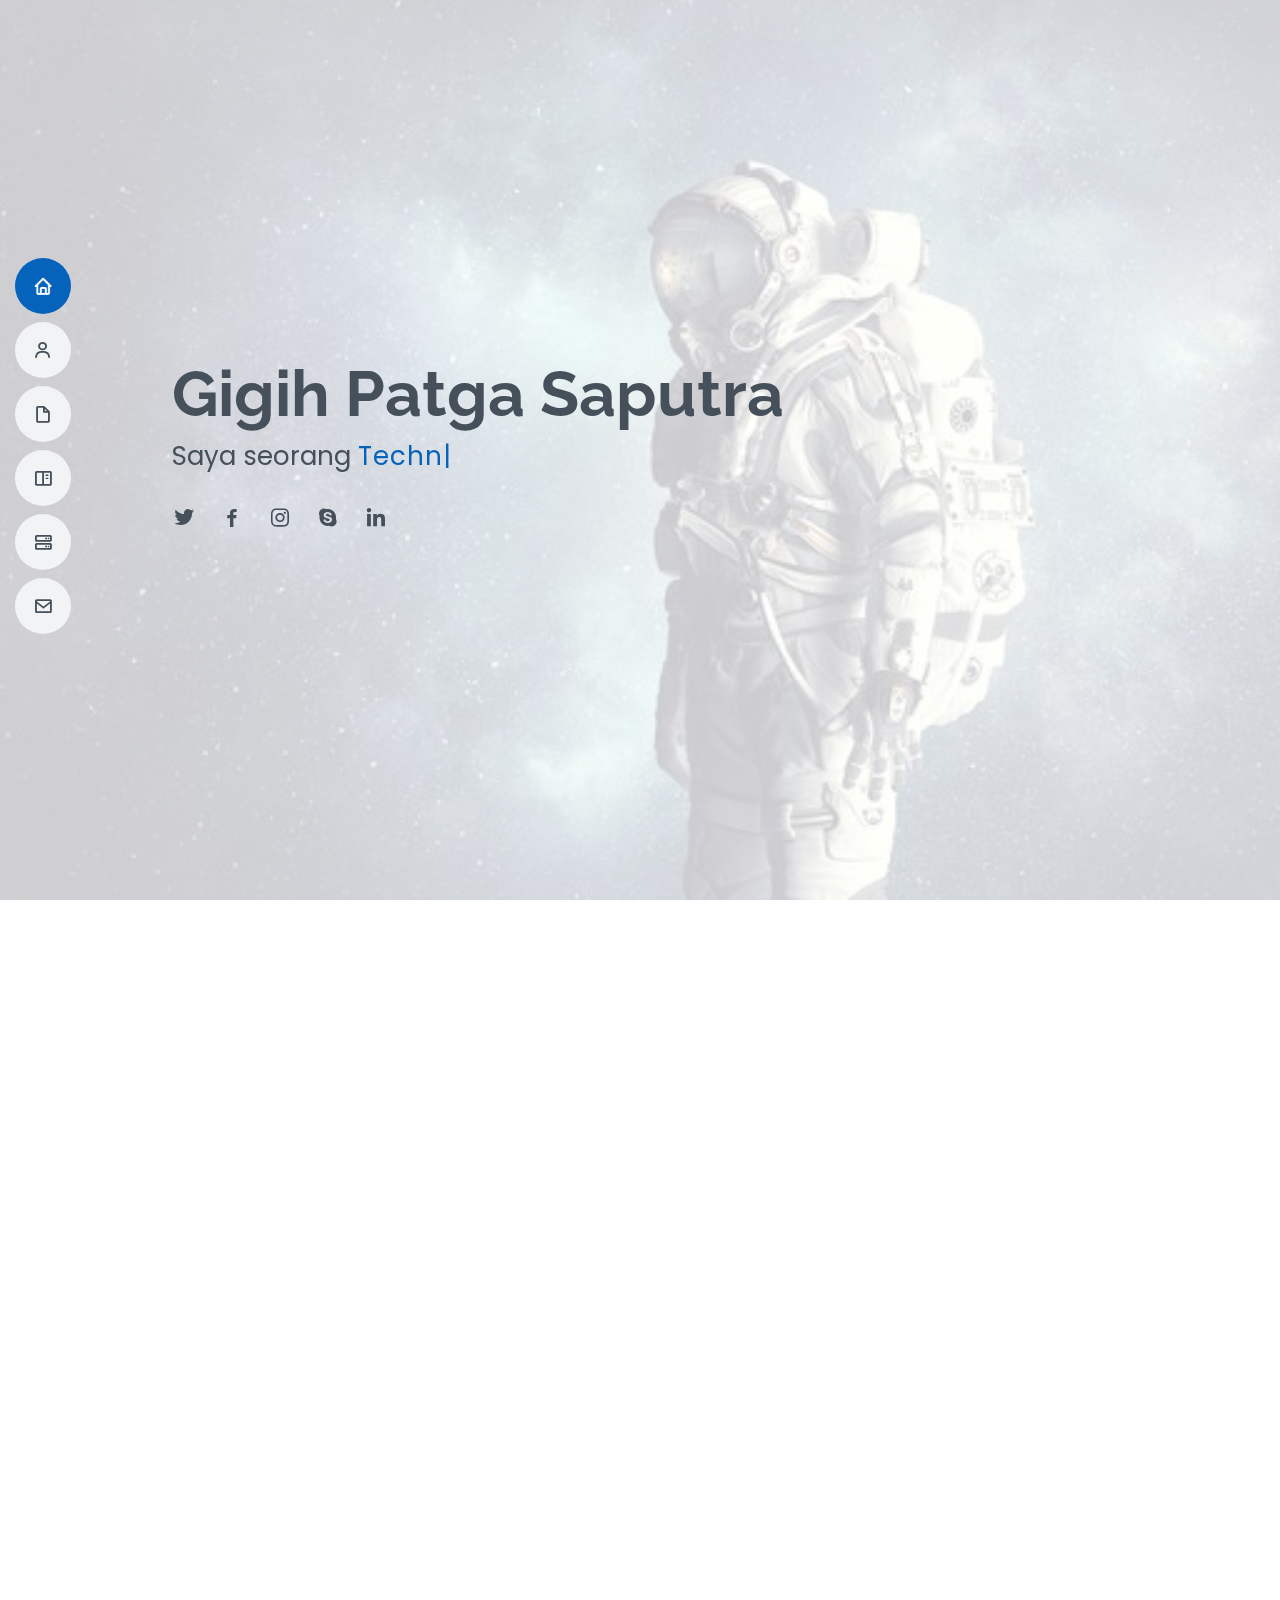
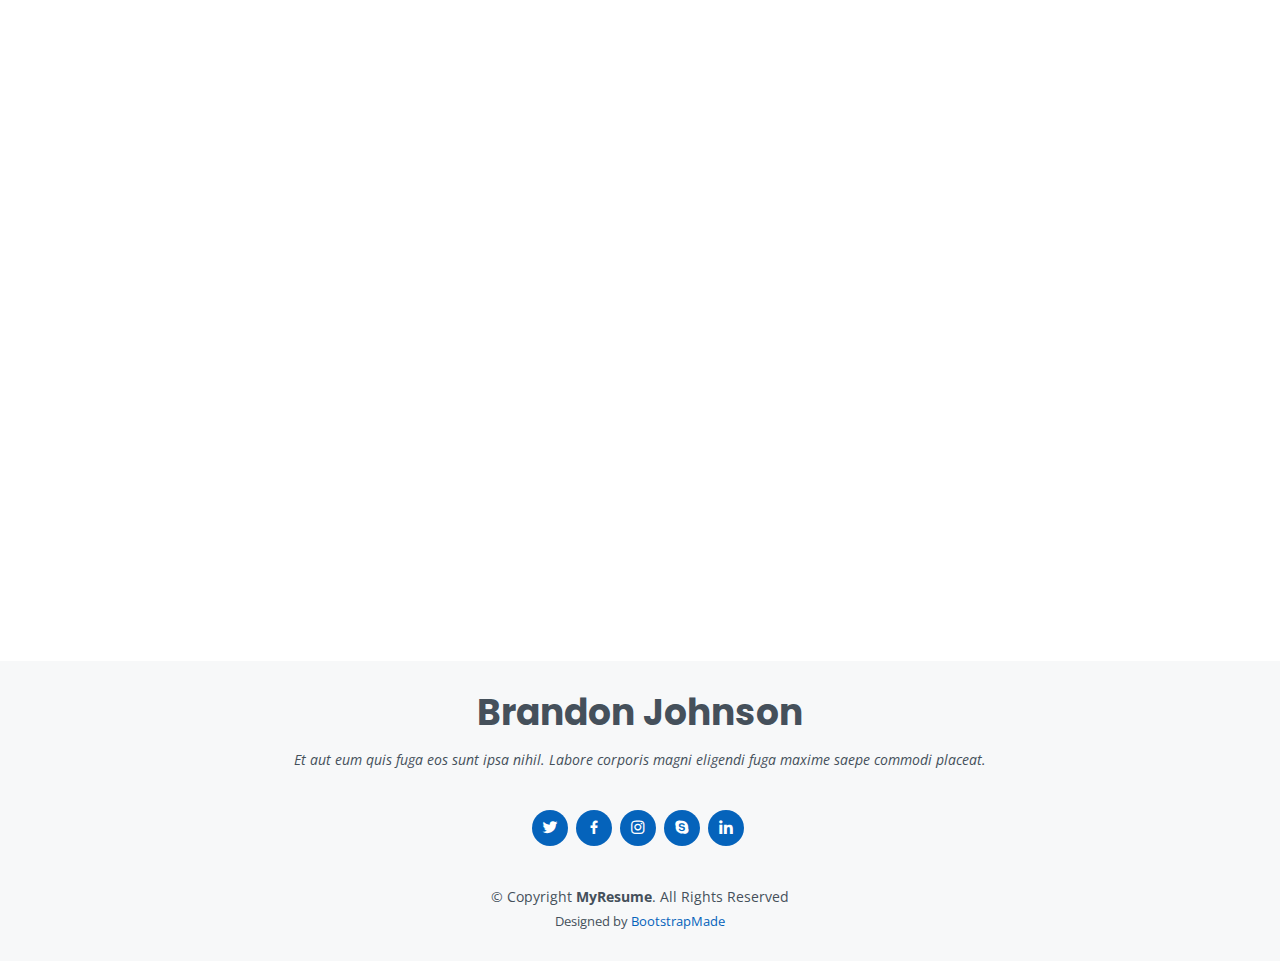
<file: index - Original.html>
<!DOCTYPE html>
<html lang="en">

<head>
  <meta charset="utf-8">
  <meta content="width=device-width, initial-scale=1.0" name="viewport">

  <title>MyResume Bootstrap Template - Index</title>
  <meta content="" name="description">
  <meta content="" name="keywords">

  <!-- Favicons -->
  <link href="assets/img/web.png" rel="web">
  <link href="assets/img/web-large-ico.png" rel="web-large-ico">

  <!-- Google Fonts -->
  <link href="https://fonts.googleapis.com/css?family=Open+Sans:300,300i,400,400i,600,600i,700,700i|Raleway:300,300i,400,400i,500,500i,600,600i,700,700i|Poppins:300,300i,400,400i,500,500i,600,600i,700,700i" rel="stylesheet">

  <!-- Vendor CSS Files -->
  <link href="assets/vendor/aos/aos.css" rel="stylesheet">
  <link href="assets/vendor/bootstrap/css/bootstrap.min.css" rel="stylesheet">
  <link href="assets/vendor/bootstrap-icons/bootstrap-icons.css" rel="stylesheet">
  <link href="assets/vendor/boxicons/css/boxicons.min.css" rel="stylesheet">
  <link href="assets/vendor/glightbox/css/glightbox.min.css" rel="stylesheet">
  <link href="assets/vendor/swiper/swiper-bundle.min.css" rel="stylesheet">

  <!-- Template Main CSS File -->
  <link href="assets/css/style.css" rel="stylesheet">

  <!-- =======================================================
  * Template Name: MyResume - v4.3.0
  * Template URL: https://bootstrapmade.com/free-html-bootstrap-template-my-resume/
  * Author: BootstrapMade.com
  * License: https://bootstrapmade.com/license/
  ======================================================== -->
</head>

<body>

  <!-- ======= Mobile nav toggle button ======= -->
  <!-- <button type="button" class="mobile-nav-toggle d-xl-none"><i class="bi bi-list mobile-nav-toggle"></i></button> -->
  <i class="bi bi-list mobile-nav-toggle d-xl-none"></i>
  <!-- ======= Header ======= -->
  <header id="header" class="d-flex flex-column justify-content-center">

    <nav id="navbar" class="navbar nav-menu">
      <ul>
        <li><a href="#hero" class="nav-link scrollto active"><i class="bx bx-home"></i> <span>Home</span></a></li>
        <li><a href="#about" class="nav-link scrollto"><i class="bx bx-user"></i> <span>About</span></a></li>
        <li><a href="#resume" class="nav-link scrollto"><i class="bx bx-file-blank"></i> <span>Resume</span></a></li>
        <li><a href="#portfolio" class="nav-link scrollto"><i class="bx bx-book-content"></i> <span>Portfolio</span></a></li>
        <li><a href="#services" class="nav-link scrollto"><i class="bx bx-server"></i> <span>Services</span></a></li>
        <li><a href="#contact" class="nav-link scrollto"><i class="bx bx-envelope"></i> <span>Contact</span></a></li>
      </ul>
    </nav><!-- .nav-menu -->

  </header><!-- End Header -->

  <!-- ======= Hero Section ======= -->
  <section id="hero" class="d-flex flex-column justify-content-center">
    <div class="container" data-aos="zoom-in" data-aos-delay="100">
      <h1>Gigih Patga Saputra</h1>
      <p>Saya seorang <span class="typed" data-typed-items="Technical Writer, Quality Assurance, Programmer PHP CI"></span></p>
      <div class="social-links">
        <a href="#" class="twitter"><i class="bx bxl-twitter"></i></a>
        <a href="#" class="facebook"><i class="bx bxl-facebook"></i></a>
        <a href="#" class="instagram"><i class="bx bxl-instagram"></i></a>
        <a href="#" class="google-plus"><i class="bx bxl-skype"></i></a>
        <a href="#" class="linkedin"><i class="bx bxl-linkedin"></i></a>
      </div>
    </div>
  </section><!-- End Hero -->

  <main id="main">

    <!-- ======= About Section ======= -->
    <section id="about" class="about">
      <div class="container" data-aos="fade-up">

        <div class="section-title">
          <h2>About</h2>
          <p>Magnam dolores commodi suscipit. Necessitatibus eius consequatur ex aliquid fuga eum quidem. Sit sint consectetur velit. Quisquam quos quisquam cupiditate. Et nemo qui impedit suscipit alias ea. Quia fugiat sit in iste officiis commodi quidem hic quas.</p>
        </div>

        <div class="row">
          <div class="col-lg-4">
            <img src="assets/img/profile-paga.jpg" class="img-fluid" alt="">
          </div>
          <div class="col-lg-8 pt-4 pt-lg-0 content">
            <h3>UI/UX Designer &amp; Web Developer.</h3>
            <p class="fst-italic">
              Lorem ipsum dolor sit amet, consectetur adipiscing elit, sed do eiusmod tempor incididunt ut labore et dolore
              magna aliqua.
            </p>
            <div class="row">
              <div class="col-lg-6">
                <ul>
                  <li><i class="bi bi-chevron-right"></i> <strong>Birthday:</strong> <span>1 May 1995</span></li>
                  <li><i class="bi bi-chevron-right"></i> <strong>Website:</strong> <span>www.example.com</span></li>
                  <li><i class="bi bi-chevron-right"></i> <strong>Phone:</strong> <span>+123 456 7890</span></li>
                  <li><i class="bi bi-chevron-right"></i> <strong>City:</strong> <span>New York, USA</span></li>
                </ul>
              </div>
              <div class="col-lg-6">
                <ul>
                  <li><i class="bi bi-chevron-right"></i> <strong>Age:</strong> <span>30</span></li>
                  <li><i class="bi bi-chevron-right"></i> <strong>Degree:</strong> <span>Master</span></li>
                  <li><i class="bi bi-chevron-right"></i> <strong>PhEmailone:</strong> <span>email@example.com</span></li>
                  <li><i class="bi bi-chevron-right"></i> <strong>Freelance:</strong> <span>Available</span></li>
                </ul>
              </div>
            </div>
            <p>
              Officiis eligendi itaque labore et dolorum mollitia officiis optio vero. Quisquam sunt adipisci omnis et ut. Nulla accusantium dolor incidunt officia tempore. Et eius omnis.
              Cupiditate ut dicta maxime officiis quidem quia. Sed et consectetur qui quia repellendus itaque neque. Aliquid amet quidem ut quaerat cupiditate. Ab et eum qui repellendus omnis culpa magni laudantium dolores.
            </p>
          </div>
        </div>

      </div>
    </section><!-- End About Section -->

    <!-- ======= Facts Section ======= -->
    <section id="facts" class="facts">
      <div class="container" data-aos="fade-up">

        <div class="section-title">
          <h2>Facts</h2>
          <p>Magnam dolores commodi suscipit. Necessitatibus eius consequatur ex aliquid fuga eum quidem. Sit sint consectetur velit. Quisquam quos quisquam cupiditate. Et nemo qui impedit suscipit alias ea. Quia fugiat sit in iste officiis commodi quidem hic quas.</p>
        </div>

        <div class="row">

          <div class="col-lg-3 col-md-6">
            <div class="count-box">
              <i class="bi bi-emoji-smile"></i>
              <span data-purecounter-start="0" data-purecounter-end="232" data-purecounter-duration="1" class="purecounter"></span>
              <p>Happy Clients</p>
            </div>
          </div>

          <div class="col-lg-3 col-md-6 mt-5 mt-md-0">
            <div class="count-box">
              <i class="bi bi-journal-richtext"></i>
              <span data-purecounter-start="0" data-purecounter-end="521" data-purecounter-duration="1" class="purecounter"></span>
              <p>Projects</p>
            </div>
          </div>

          <div class="col-lg-3 col-md-6 mt-5 mt-lg-0">
            <div class="count-box">
              <i class="bi bi-headset"></i>
              <span data-purecounter-start="0" data-purecounter-end="1463" data-purecounter-duration="1" class="purecounter"></span>
              <p>Hours Of Support</p>
            </div>
          </div>

          <div class="col-lg-3 col-md-6 mt-5 mt-lg-0">
            <div class="count-box">
              <i class="bi bi-award"></i>
              <span data-purecounter-start="0" data-purecounter-end="25" data-purecounter-duration="1" class="purecounter"></span>
              <p>Awards</p>
            </div>
          </div>

        </div>

      </div>
    </section><!-- End Facts Section -->

    <!-- ======= Skills Section ======= -->
    <section id="skills" class="skills section-bg">
      <div class="container" data-aos="fade-up">

        <div class="section-title">
          <h2>Skills</h2>
          <p>Magnam dolores commodi suscipit. Necessitatibus eius consequatur ex aliquid fuga eum quidem. Sit sint consectetur velit. Quisquam quos quisquam cupiditate. Et nemo qui impedit suscipit alias ea. Quia fugiat sit in iste officiis commodi quidem hic quas.</p>
        </div>

        <div class="row skills-content">

          <div class="col-lg-6">

            <div class="progress">
              <span class="skill">HTML <i class="val">100%</i></span>
              <div class="progress-bar-wrap">
                <div class="progress-bar" role="progressbar" aria-valuenow="100" aria-valuemin="0" aria-valuemax="100"></div>
              </div>
            </div>

            <div class="progress">
              <span class="skill">CSS <i class="val">90%</i></span>
              <div class="progress-bar-wrap">
                <div class="progress-bar" role="progressbar" aria-valuenow="90" aria-valuemin="0" aria-valuemax="100"></div>
              </div>
            </div>

            <div class="progress">
              <span class="skill">JavaScript <i class="val">75%</i></span>
              <div class="progress-bar-wrap">
                <div class="progress-bar" role="progressbar" aria-valuenow="75" aria-valuemin="0" aria-valuemax="100"></div>
              </div>
            </div>

          </div>

          <div class="col-lg-6">

            <div class="progress">
              <span class="skill">PHP <i class="val">80%</i></span>
              <div class="progress-bar-wrap">
                <div class="progress-bar" role="progressbar" aria-valuenow="80" aria-valuemin="0" aria-valuemax="100"></div>
              </div>
            </div>

            <div class="progress">
              <span class="skill">WordPress/CMS <i class="val">90%</i></span>
              <div class="progress-bar-wrap">
                <div class="progress-bar" role="progressbar" aria-valuenow="90" aria-valuemin="0" aria-valuemax="100"></div>
              </div>
            </div>

            <div class="progress">
              <span class="skill">Photoshop <i class="val">55%</i></span>
              <div class="progress-bar-wrap">
                <div class="progress-bar" role="progressbar" aria-valuenow="55" aria-valuemin="0" aria-valuemax="100"></div>
              </div>
            </div>

          </div>

        </div>

      </div>
    </section><!-- End Skills Section -->

    <!-- ======= Resume Section ======= -->
    <section id="resume" class="resume">
      <div class="container" data-aos="fade-up">

        <div class="section-title">
          <h2>Resume</h2>
          <p>Magnam dolores commodi suscipit. Necessitatibus eius consequatur ex aliquid fuga eum quidem. Sit sint consectetur velit. Quisquam quos quisquam cupiditate. Et nemo qui impedit suscipit alias ea. Quia fugiat sit in iste officiis commodi quidem hic quas.</p>
        </div>

        <div class="row">
          <div class="col-lg-6">
            <h3 class="resume-title">Sumary</h3>
            <div class="resume-item pb-0">
              <h4>Brandon Johnson</h4>
              <p><em>Innovative and deadline-driven Graphic Designer with 3+ years of experience designing and developing user-centered digital/print marketing material from initial concept to final, polished deliverable.</em></p>
              <ul>
                <li>Portland par 127,Orlando, FL</li>
                <li>(123) 456-7891</li>
                <li>alice.barkley@example.com</li>
              </ul>
            </div>

            <h3 class="resume-title">Education</h3>
            <div class="resume-item">
              <h4>Master of Fine Arts &amp; Graphic Design</h4>
              <h5>2015 - 2016</h5>
              <p><em>Rochester Institute of Technology, Rochester, NY</em></p>
              <p>Qui deserunt veniam. Et sed aliquam labore tempore sed quisquam iusto autem sit. Ea vero voluptatum qui ut dignissimos deleniti nerada porti sand markend</p>
            </div>
            <div class="resume-item">
              <h4>Bachelor of Fine Arts &amp; Graphic Design</h4>
              <h5>2010 - 2014</h5>
              <p><em>Rochester Institute of Technology, Rochester, NY</em></p>
              <p>Quia nobis sequi est occaecati aut. Repudiandae et iusto quae reiciendis et quis Eius vel ratione eius unde vitae rerum voluptates asperiores voluptatem Earum molestiae consequatur neque etlon sader mart dila</p>
            </div>
          </div>
          <div class="col-lg-6">
            <h3 class="resume-title">Professional Experience</h3>
            <div class="resume-item">
              <h4>Senior graphic design specialist</h4>
              <h5>2019 - Present</h5>
              <p><em>Experion, New York, NY </em></p>
              <ul>
                <li>Lead in the design, development, and implementation of the graphic, layout, and production communication materials</li>
                <li>Delegate tasks to the 7 members of the design team and provide counsel on all aspects of the project. </li>
                <li>Supervise the assessment of all graphic materials in order to ensure quality and accuracy of the design</li>
                <li>Oversee the efficient use of production project budgets ranging from $2,000 - $25,000</li>
              </ul>
            </div>
            <div class="resume-item">
              <h4>Graphic design specialist</h4>
              <h5>2017 - 2018</h5>
              <p><em>Stepping Stone Advertising, New York, NY</em></p>
              <ul>
                <li>Developed numerous marketing programs (logos, brochures,infographics, presentations, and advertisements).</li>
                <li>Managed up to 5 projects or tasks at a given time while under pressure</li>
                <li>Recommended and consulted with clients on the most appropriate graphic design</li>
                <li>Created 4+ design presentations and proposals a month for clients and account managers</li>
              </ul>
            </div>
          </div>
        </div>

      </div>
    </section><!-- End Resume Section -->

    <!-- ======= Portfolio Section ======= -->
    <section id="portfolio" class="portfolio section-bg">
      <div class="container" data-aos="fade-up">

        <div class="section-title">
          <h2>Portfolio</h2>
          <p>Magnam dolores commodi suscipit. Necessitatibus eius consequatur ex aliquid fuga eum quidem. Sit sint consectetur velit. Quisquam quos quisquam cupiditate. Et nemo qui impedit suscipit alias ea. Quia fugiat sit in iste officiis commodi quidem hic quas.</p>
        </div>

        <div class="row">
          <div class="col-lg-12 d-flex justify-content-center" data-aos="fade-up" data-aos-delay="100">
            <ul id="portfolio-flters">
              <li data-filter="*" class="filter-active">All</li>
              <li data-filter=".filter-app">App</li>
              <li data-filter=".filter-card">Card</li>
              <li data-filter=".filter-web">Web</li>
            </ul>
          </div>
        </div>

        <div class="row portfolio-container" data-aos="fade-up" data-aos-delay="200">

          <div class="col-lg-4 col-md-6 portfolio-item filter-app">
            <div class="portfolio-wrap">
              <img src="assets/img/portfolio/portfolio-1.jpg" class="img-fluid" alt="">
              <div class="portfolio-info">
                <h4>App 1</h4>
                <p>App</p>
                <div class="portfolio-links">
                  <a href="assets/img/portfolio/portfolio-1.jpg" data-gallery="portfolioGallery" class="portfolio-lightbox" title="App 1"><i class="bx bx-plus"></i></a>
                  <a href="portfolio-details.html" class="portfolio-details-lightbox" data-glightbox="type: external" title="Portfolio Details"><i class="bx bx-link"></i></a>
                </div>
              </div>
            </div>
          </div>

          <div class="col-lg-4 col-md-6 portfolio-item filter-web">
            <div class="portfolio-wrap">
              <img src="assets/img/portfolio/portfolio-2.jpg" class="img-fluid" alt="">
              <div class="portfolio-info">
                <h4>Web 3</h4>
                <p>Web</p>
                <div class="portfolio-links">
                  <a href="assets/img/portfolio/portfolio-2.jpg" data-gallery="portfolioGallery" class="portfolio-lightbox" title="Web 3"><i class="bx bx-plus"></i></a>
                  <a href="portfolio-details.html" class="portfolio-details-lightbox" data-glightbox="type: external" title="Portfolio Details"><i class="bx bx-link"></i></a>
                </div>
              </div>
            </div>
          </div>

          <div class="col-lg-4 col-md-6 portfolio-item filter-app">
            <div class="portfolio-wrap">
              <img src="assets/img/portfolio/portfolio-3.jpg" class="img-fluid" alt="">
              <div class="portfolio-info">
                <h4>App 2</h4>
                <p>App</p>
                <div class="portfolio-links">
                  <a href="assets/img/portfolio/portfolio-3.jpg" data-gallery="portfolioGallery" class="portfolio-lightbox" title="App 2"><i class="bx bx-plus"></i></a>
                  <a href="portfolio-details.html" class="portfolio-details-lightbox" data-glightbox="type: external" title="Portfolio Details"><i class="bx bx-link"></i></a>
                </div>
              </div>
            </div>
          </div>

          <div class="col-lg-4 col-md-6 portfolio-item filter-card">
            <div class="portfolio-wrap">
              <img src="assets/img/portfolio/portfolio-4.jpg" class="img-fluid" alt="">
              <div class="portfolio-info">
                <h4>Card 2</h4>
                <p>Card</p>
                <div class="portfolio-links">
                  <a href="assets/img/portfolio/portfolio-4.jpg" data-gallery="portfolioGallery" class="portfolio-lightbox" title="Card 2"><i class="bx bx-plus"></i></a>
                  <a href="portfolio-details.html" class="portfolio-details-lightbox" data-glightbox="type: external" title="Portfolio Details"><i class="bx bx-link"></i></a>
                </div>
              </div>
            </div>
          </div>

          <div class="col-lg-4 col-md-6 portfolio-item filter-web">
            <div class="portfolio-wrap">
              <img src="assets/img/portfolio/portfolio-5.jpg" class="img-fluid" alt="">
              <div class="portfolio-info">
                <h4>Web 2</h4>
                <p>Web</p>
                <div class="portfolio-links">
                  <a href="assets/img/portfolio/portfolio-5.jpg" data-gallery="portfolioGallery" class="portfolio-lightbox" title="Web 2"><i class="bx bx-plus"></i></a>
                  <a href="portfolio-details.html" class="portfolio-details-lightbox" data-glightbox="type: external" title="Portfolio Details"><i class="bx bx-link"></i></a>
                </div>
              </div>
            </div>
          </div>

          <div class="col-lg-4 col-md-6 portfolio-item filter-app">
            <div class="portfolio-wrap">
              <img src="assets/img/portfolio/portfolio-6.jpg" class="img-fluid" alt="">
              <div class="portfolio-info">
                <h4>App 3</h4>
                <p>App</p>
                <div class="portfolio-links">
                  <a href="assets/img/portfolio/portfolio-6.jpg" data-gallery="portfolioGallery" class="portfolio-lightbox" title="App 3"><i class="bx bx-plus"></i></a>
                  <a href="portfolio-details.html" class="portfolio-details-lightbox" data-glightbox="type: external" title="Portfolio Details"><i class="bx bx-link"></i></a>
                </div>
              </div>
            </div>
          </div>

          <div class="col-lg-4 col-md-6 portfolio-item filter-card">
            <div class="portfolio-wrap">
              <img src="assets/img/portfolio/portfolio-7.jpg" class="img-fluid" alt="">
              <div class="portfolio-info">
                <h4>Card 1</h4>
                <p>Card</p>
                <div class="portfolio-links">
                  <a href="assets/img/portfolio/portfolio-7.jpg" data-gallery="portfolioGallery" class="portfolio-lightbox" title="Card 1"><i class="bx bx-plus"></i></a>
                  <a href="portfolio-details.html" class="portfolio-details-lightbox" data-glightbox="type: external" title="Portfolio Details"><i class="bx bx-link"></i></a>
                </div>
              </div>
            </div>
          </div>

          <div class="col-lg-4 col-md-6 portfolio-item filter-card">
            <div class="portfolio-wrap">
              <img src="assets/img/portfolio/portfolio-8.jpg" class="img-fluid" alt="">
              <div class="portfolio-info">
                <h4>Card 3</h4>
                <p>Card</p>
                <div class="portfolio-links">
                  <a href="assets/img/portfolio/portfolio-8.jpg" data-gallery="portfolioGallery" class="portfolio-lightbox" title="Card 3"><i class="bx bx-plus"></i></a>
                  <a href="portfolio-details.html" class="portfolio-details-lightbox" data-glightbox="type: external" title="Portfolio Details"><i class="bx bx-link"></i></a>
                </div>
              </div>
            </div>
          </div>

          <div class="col-lg-4 col-md-6 portfolio-item filter-web">
            <div class="portfolio-wrap">
              <img src="assets/img/portfolio/portfolio-9.jpg" class="img-fluid" alt="">
              <div class="portfolio-info">
                <h4>Web 3</h4>
                <p>Web</p>
                <div class="portfolio-links">
                  <a href="assets/img/portfolio/portfolio-9.jpg" data-gallery="portfolioGallery" class="portfolio-lightbox" title="Web 3"><i class="bx bx-plus"></i></a>
                  <a href="portfolio-details.html" class="portfolio-details-lightbox" data-glightbox="type: external" title="Portfolio Details"><i class="bx bx-link"></i></a>
                </div>
              </div>
            </div>
          </div>

        </div>

      </div>
    </section><!-- End Portfolio Section -->

    <!-- ======= Services Section ======= -->
    <section id="services" class="services">
      <div class="container" data-aos="fade-up">

        <div class="section-title">
          <h2>Services</h2>
          <p>Magnam dolores commodi suscipit. Necessitatibus eius consequatur ex aliquid fuga eum quidem. Sit sint consectetur velit. Quisquam quos quisquam cupiditate. Et nemo qui impedit suscipit alias ea. Quia fugiat sit in iste officiis commodi quidem hic quas.</p>
        </div>

        <div class="row">

          <div class="col-lg-4 col-md-6 d-flex align-items-stretch" data-aos="zoom-in" data-aos-delay="100">
            <div class="icon-box iconbox-blue">
              <div class="icon">
                <svg width="100" height="100" viewBox="0 0 600 600" xmlns="http://www.w3.org/2000/svg">
                  <path stroke="none" stroke-width="0" fill="#f5f5f5" d="M300,521.0016835830174C376.1290562159157,517.8887921683347,466.0731472004068,529.7835943286574,510.70327084640275,468.03025145048787C554.3714126377745,407.6079735673963,508.03601936045806,328.9844924480964,491.2728898941984,256.3432110539036C474.5976632858925,184.082847569629,479.9380746630129,96.60480741107993,416.23090153303,58.64404602377083C348.86323505073057,18.502131276798302,261.93793281208167,40.57373210992963,193.5410806939664,78.93577620505333C130.42746243093433,114.334589627462,98.30271207620316,179.96522072025542,76.75703585869454,249.04625023123273C51.97151888228291,328.5150500222984,13.704378332031375,421.85034740162234,66.52175969318436,486.19268352777647C119.04800174914682,550.1803526380478,217.28368757567262,524.383925680826,300,521.0016835830174"></path>
                </svg>
                <i class="bx bxl-dribbble"></i>
              </div>
              <h4><a href="">Lorem Ipsum</a></h4>
              <p>Voluptatum deleniti atque corrupti quos dolores et quas molestias excepturi</p>
            </div>
          </div>

          <div class="col-lg-4 col-md-6 d-flex align-items-stretch mt-4 mt-md-0" data-aos="zoom-in" data-aos-delay="200">
            <div class="icon-box iconbox-orange ">
              <div class="icon">
                <svg width="100" height="100" viewBox="0 0 600 600" xmlns="http://www.w3.org/2000/svg">
                  <path stroke="none" stroke-width="0" fill="#f5f5f5" d="M300,582.0697525312426C382.5290701553225,586.8405444964366,449.9789794690241,525.3245884688669,502.5850820975895,461.55621195738473C556.606425686781,396.0723002908107,615.8543463187945,314.28637112970534,586.6730223649479,234.56875336149918C558.9533121215079,158.8439757836574,454.9685369536778,164.00468322053177,381.49747125262974,130.76875717737553C312.15926192815925,99.40240125094834,248.97055460311594,18.661163978235184,179.8680185752513,50.54337015887873C110.5421016452524,82.52863877960104,119.82277516462835,180.83849132639028,109.12597500060166,256.43424936330496C100.08760227029461,320.3096726198365,92.17705696193138,384.0621239912766,124.79988738764834,439.7174275375508C164.83382741302287,508.01625554203684,220.96474134820875,577.5009287672846,300,582.0697525312426"></path>
                </svg>
                <i class="bx bx-file"></i>
              </div>
              <h4><a href="">Sed Perspiciatis</a></h4>
              <p>Duis aute irure dolor in reprehenderit in voluptate velit esse cillum dolore</p>
            </div>
          </div>

          <div class="col-lg-4 col-md-6 d-flex align-items-stretch mt-4 mt-lg-0" data-aos="zoom-in" data-aos-delay="300">
            <div class="icon-box iconbox-pink">
              <div class="icon">
                <svg width="100" height="100" viewBox="0 0 600 600" xmlns="http://www.w3.org/2000/svg">
                  <path stroke="none" stroke-width="0" fill="#f5f5f5" d="M300,541.5067337569781C382.14930387511276,545.0595476570109,479.8736841581634,548.3450877840088,526.4010558755058,480.5488172755941C571.5218469581645,414.80211281144784,517.5187510058486,332.0715597781072,496.52539010469104,255.14436215662573C477.37192572678356,184.95920475031193,473.57363656557914,105.61284051026155,413.0603344069578,65.22779650032875C343.27470386102294,18.654635553484475,251.2091493199835,5.337323636656869,175.0934190732945,40.62881213300186C97.87086631185822,76.43348514350839,51.98124368387456,156.15599469081315,36.44837278890362,239.84606092416172C21.716077023791087,319.22268207091537,43.775223500013084,401.1760424656574,96.891909868211,461.97329694683043C147.22146801428983,519.5804099606455,223.5754009179313,538.201503339737,300,541.5067337569781"></path>
                </svg>
                <i class="bx bx-tachometer"></i>
              </div>
              <h4><a href="">Magni Dolores</a></h4>
              <p>Excepteur sint occaecat cupidatat non proident, sunt in culpa qui officia</p>
            </div>
          </div>

          <div class="col-lg-4 col-md-6 d-flex align-items-stretch mt-4" data-aos="zoom-in" data-aos-delay="100">
            <div class="icon-box iconbox-yellow">
              <div class="icon">
                <svg width="100" height="100" viewBox="0 0 600 600" xmlns="http://www.w3.org/2000/svg">
                  <path stroke="none" stroke-width="0" fill="#f5f5f5" d="M300,503.46388370962813C374.79870501325706,506.71871716319447,464.8034551963731,527.1746412648533,510.4981551193396,467.86667711651364C555.9287308511215,408.9015244558933,512.6030010748507,327.5744911775523,490.211057578863,256.5855673507754C471.097692560561,195.9906835881958,447.69079081568157,138.11976852964426,395.19560036434837,102.3242989838813C329.3053358748298,57.3949838291264,248.02791733380457,8.279543830951368,175.87071277845988,42.242879143198664C103.41431057327972,76.34704239035025,93.79494320519305,170.9812938413882,81.28167332365135,250.07896920659033C70.17666984294237,320.27484674793965,64.84698225790005,396.69656628748305,111.28512138212992,450.4950937839243C156.20124167950087,502.5303643271138,231.32542653798444,500.4755392045468,300,503.46388370962813"></path>
                </svg>
                <i class="bx bx-layer"></i>
              </div>
              <h4><a href="">Nemo Enim</a></h4>
              <p>At vero eos et accusamus et iusto odio dignissimos ducimus qui blanditiis</p>
            </div>
          </div>

          <div class="col-lg-4 col-md-6 d-flex align-items-stretch mt-4" data-aos="zoom-in" data-aos-delay="200">
            <div class="icon-box iconbox-red">
              <div class="icon">
                <svg width="100" height="100" viewBox="0 0 600 600" xmlns="http://www.w3.org/2000/svg">
                  <path stroke="none" stroke-width="0" fill="#f5f5f5" d="M300,532.3542879108572C369.38199826031484,532.3153073249985,429.10787420159085,491.63046689027357,474.5244479745417,439.17860296908856C522.8885846962883,383.3225815378663,569.1668002868075,314.3205725914397,550.7432151929288,242.7694973846089C532.6665558377875,172.5657663291529,456.2379748765914,142.6223662098291,390.3689995646985,112.34683881706744C326.66090330228417,83.06452184765237,258.84405631176094,53.51806209861945,193.32584062364296,78.48882559362697C121.61183558270385,105.82097193414197,62.805066853699245,167.19869350419734,48.57481801355237,242.6138429142374C34.843463184063346,315.3850353017275,76.69343916112496,383.4422959591041,125.22947124332185,439.3748458443577C170.7312796277747,491.8107796887764,230.57421082200815,532.3932930995766,300,532.3542879108572"></path>
                </svg>
                <i class="bx bx-slideshow"></i>
              </div>
              <h4><a href="">Dele Cardo</a></h4>
              <p>Quis consequatur saepe eligendi voluptatem consequatur dolor consequuntur</p>
            </div>
          </div>

          <div class="col-lg-4 col-md-6 d-flex align-items-stretch mt-4" data-aos="zoom-in" data-aos-delay="300">
            <div class="icon-box iconbox-teal">
              <div class="icon">
                <svg width="100" height="100" viewBox="0 0 600 600" xmlns="http://www.w3.org/2000/svg">
                  <path stroke="none" stroke-width="0" fill="#f5f5f5" d="M300,566.797414625762C385.7384707136149,576.1784315230908,478.7894351017131,552.8928747891023,531.9192734346935,484.94944893311C584.6109503024035,417.5663521118492,582.489472248146,322.67544863468447,553.9536738515405,242.03673114598146C529.1557734026468,171.96086150256528,465.24506316201064,127.66468636344209,395.9583748389544,100.7403814666027C334.2173773831606,76.7482773500951,269.4350130405921,84.62216499799875,207.1952322260088,107.2889140133804C132.92018162631612,134.33871894543012,41.79353780512637,160.00259165414826,22.644507872594943,236.69541883565114C3.319112789854554,314.0945973066697,72.72355303640163,379.243833228382,124.04198916343866,440.3218312028393C172.9286146004772,498.5055451809895,224.45579914871206,558.5317968840102,300,566.797414625762"></path>
                </svg>
                <i class="bx bx-arch"></i>
              </div>
              <h4><a href="">Divera Don</a></h4>
              <p>Modi nostrum vel laborum. Porro fugit error sit minus sapiente sit aspernatur</p>
            </div>
          </div>

        </div>

      </div>
    </section><!-- End Services Section -->

    <!-- ======= Testimonials Section ======= -->
    <section id="testimonials" class="testimonials section-bg">
      <div class="container" data-aos="fade-up">

        <div class="section-title">
          <h2>Testimonials</h2>
        </div>

        <div class="testimonials-slider swiper-container" data-aos="fade-up" data-aos-delay="100">
          <div class="swiper-wrapper">

            <div class="swiper-slide">
              <div class="testimonial-item">
                <img src="assets/img/testimonials/testimonials-1.jpg" class="testimonial-img" alt="">
                <h3>Saul Goodman</h3>
                <h4>Ceo &amp; Founder</h4>
                <p>
                  <i class="bx bxs-quote-alt-left quote-icon-left"></i>
                  Proin iaculis purus consequat sem cure digni ssim donec porttitora entum suscipit rhoncus. Accusantium quam, ultricies eget id, aliquam eget nibh et. Maecen aliquam, risus at semper.
                  <i class="bx bxs-quote-alt-right quote-icon-right"></i>
                </p>
              </div>
            </div><!-- End testimonial item -->

            <div class="swiper-slide">
              <div class="testimonial-item">
                <img src="assets/img/testimonials/testimonials-2.jpg" class="testimonial-img" alt="">
                <h3>Sara Wilsson</h3>
                <h4>Designer</h4>
                <p>
                  <i class="bx bxs-quote-alt-left quote-icon-left"></i>
                  Export tempor illum tamen malis malis eram quae irure esse labore quem cillum quid cillum eram malis quorum velit fore eram velit sunt aliqua noster fugiat irure amet legam anim culpa.
                  <i class="bx bxs-quote-alt-right quote-icon-right"></i>
                </p>
              </div>
            </div><!-- End testimonial item -->

            <div class="swiper-slide">
              <div class="testimonial-item">
                <img src="assets/img/testimonials/testimonials-3.jpg" class="testimonial-img" alt="">
                <h3>Jena Karlis</h3>
                <h4>Store Owner</h4>
                <p>
                  <i class="bx bxs-quote-alt-left quote-icon-left"></i>
                  Enim nisi quem export duis labore cillum quae magna enim sint quorum nulla quem veniam duis minim tempor labore quem eram duis noster aute amet eram fore quis sint minim.
                  <i class="bx bxs-quote-alt-right quote-icon-right"></i>
                </p>
              </div>
            </div><!-- End testimonial item -->

            <div class="swiper-slide">
              <div class="testimonial-item">
                <img src="assets/img/testimonials/testimonials-4.jpg" class="testimonial-img" alt="">
                <h3>Matt Brandon</h3>
                <h4>Freelancer</h4>
                <p>
                  <i class="bx bxs-quote-alt-left quote-icon-left"></i>
                  Fugiat enim eram quae cillum dolore dolor amet nulla culpa multos export minim fugiat minim velit minim dolor enim duis veniam ipsum anim magna sunt elit fore quem dolore labore illum veniam.
                  <i class="bx bxs-quote-alt-right quote-icon-right"></i>
                </p>
              </div>
            </div><!-- End testimonial item -->

            <div class="swiper-slide">
              <div class="testimonial-item">
                <img src="assets/img/testimonials/testimonials-5.jpg" class="testimonial-img" alt="">
                <h3>John Larson</h3>
                <h4>Entrepreneur</h4>
                <p>
                  <i class="bx bxs-quote-alt-left quote-icon-left"></i>
                  Quis quorum aliqua sint quem legam fore sunt eram irure aliqua veniam tempor noster veniam enim culpa labore duis sunt culpa nulla illum cillum fugiat legam esse veniam culpa fore nisi cillum quid.
                  <i class="bx bxs-quote-alt-right quote-icon-right"></i>
                </p>
              </div>
            </div><!-- End testimonial item -->

          </div>
          <div class="swiper-pagination"></div>
        </div>

      </div>
    </section><!-- End Testimonials Section -->

    <!-- ======= Contact Section ======= -->
    <section id="contact" class="contact">
      <div class="container" data-aos="fade-up">

        <div class="section-title">
          <h2>Contact</h2>
        </div>

        <div class="row mt-1">

          <div class="col-lg-4">
            <div class="info">
              <div class="address">
                <i class="bi bi-geo-alt"></i>
                <h4>Location:</h4>
                <p>A108 Adam Street, New York, NY 535022</p>
              </div>

              <div class="email">
                <i class="bi bi-envelope"></i>
                <h4>Email:</h4>
                <p>info@example.com</p>
              </div>

              <div class="phone">
                <i class="bi bi-phone"></i>
                <h4>Call:</h4>
                <p>+1 5589 55488 55s</p>
              </div>

            </div>

          </div>

          <div class="col-lg-8 mt-5 mt-lg-0">

            <form action="forms/contact.php" method="post" role="form" class="php-email-form">
              <div class="row">
                <div class="col-md-6 form-group">
                  <input type="text" name="name" class="form-control" id="name" placeholder="Your Name" required>
                </div>
                <div class="col-md-6 form-group mt-3 mt-md-0">
                  <input type="email" class="form-control" name="email" id="email" placeholder="Your Email" required>
                </div>
              </div>
              <div class="form-group mt-3">
                <input type="text" class="form-control" name="subject" id="subject" placeholder="Subject" required>
              </div>
              <div class="form-group mt-3">
                <textarea class="form-control" name="message" rows="5" placeholder="Message" required></textarea>
              </div>
              <div class="my-3">
                <div class="loading">Loading</div>
                <div class="error-message"></div>
                <div class="sent-message">Your message has been sent. Thank you!</div>
              </div>
              <div class="text-center"><button type="submit">Send Message</button></div>
            </form>

          </div>

        </div>

      </div>
    </section><!-- End Contact Section -->

  </main><!-- End #main -->

  <!-- ======= Footer ======= -->
  <footer id="footer">
    <div class="container">
      <h3>Brandon Johnson</h3>
      <p>Et aut eum quis fuga eos sunt ipsa nihil. Labore corporis magni eligendi fuga maxime saepe commodi placeat.</p>
      <div class="social-links">
        <a href="#" class="twitter"><i class="bx bxl-twitter"></i></a>
        <a href="#" class="facebook"><i class="bx bxl-facebook"></i></a>
        <a href="#" class="instagram"><i class="bx bxl-instagram"></i></a>
        <a href="#" class="google-plus"><i class="bx bxl-skype"></i></a>
        <a href="#" class="linkedin"><i class="bx bxl-linkedin"></i></a>
      </div>
      <div class="copyright">
        &copy; Copyright <strong><span>MyResume</span></strong>. All Rights Reserved
      </div>
      <div class="credits">
        <!-- All the links in the footer should remain intact. -->
        <!-- You can delete the links only if you purchased the pro version. -->
        <!-- Licensing information: [license-url] -->
        <!-- Purchase the pro version with working PHP/AJAX contact form: https://bootstrapmade.com/free-html-bootstrap-template-my-resume/ -->
        Designed by <a href="https://bootstrapmade.com/">BootstrapMade</a>
      </div>
    </div>
  </footer><!-- End Footer -->

  <div id="preloader"></div>
  <a href="#" class="back-to-top d-flex align-items-center justify-content-center"><i class="bi bi-arrow-up-short"></i></a>

  <!-- Vendor JS Files -->
  <script src="assets/vendor/aos/aos.js"></script>
  <script src="assets/vendor/bootstrap/js/bootstrap.bundle.min.js"></script>
  <script src="assets/vendor/glightbox/js/glightbox.min.js"></script>
  <script src="assets/vendor/isotope-layout/isotope.pkgd.min.js"></script>
  <script src="assets/vendor/php-email-form/validate.js"></script>
  <script src="assets/vendor/purecounter/purecounter.js"></script>
  <script src="assets/vendor/swiper/swiper-bundle.min.js"></script>
  <script src="assets/vendor/typed.js/typed.min.js"></script>
  <script src="assets/vendor/waypoints/noframework.waypoints.js"></script>

  <!-- Template Main JS File -->
  <script src="assets/js/main.js"></script>

</body>

</html>
</file>
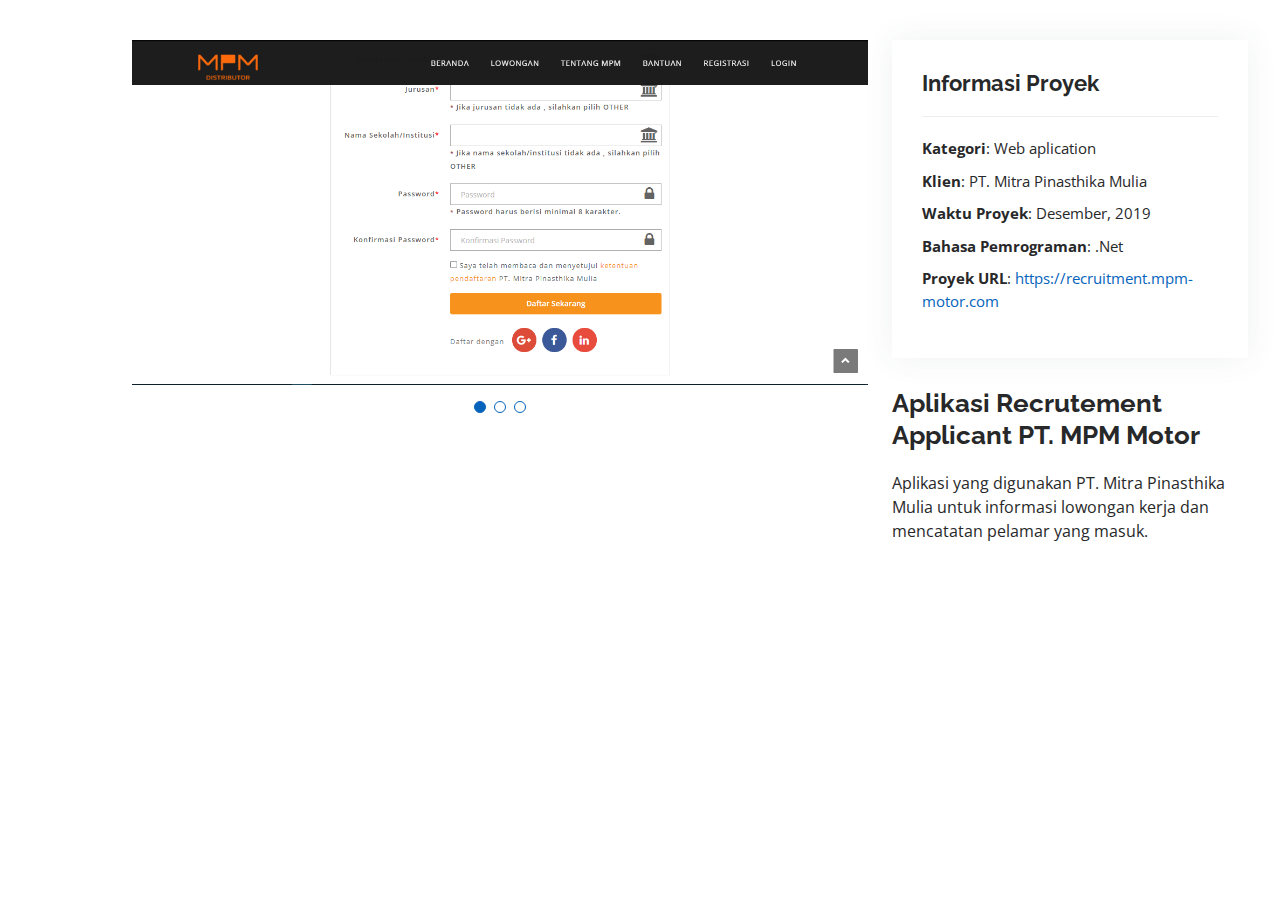
<file: portfolio-details-1.html>
<!DOCTYPE html>
<html lang="en">

<head>
  <meta charset="utf-8">
  <meta content="width=device-width, initial-scale=1.0" name="viewport">

  <title>Portfolio Details - Personal Bootstrap Template</title>
  <meta content="" name="description">
  <meta content="" name="keywords">

  <!-- Favicons -->
  <link href="assets/img/web.png" rel="web">
  <link href="assets/img/web-large-ico.png" rel="web-large-ico">

  <!-- Google Fonts -->
  <link href="https://fonts.googleapis.com/css?family=Open+Sans:300,300i,400,400i,600,600i,700,700i|Raleway:300,300i,400,400i,500,500i,600,600i,700,700i|Poppins:300,300i,400,400i,500,500i,600,600i,700,700i" rel="stylesheet">

  <!-- Vendor CSS Files -->
  <link href="assets/vendor/aos/aos.css" rel="stylesheet">
  <link href="assets/vendor/bootstrap/css/bootstrap.min.css" rel="stylesheet">
  <link href="assets/vendor/bootstrap-icons/bootstrap-icons.css" rel="stylesheet">
  <link href="assets/vendor/boxicons/css/boxicons.min.css" rel="stylesheet">
  <link href="assets/vendor/glightbox/css/glightbox.min.css" rel="stylesheet">
  <link href="assets/vendor/swiper/swiper-bundle.min.css" rel="stylesheet">

  <!-- Template Main CSS File -->
  <link href="assets/css/style.css" rel="stylesheet">

  <!-- =======================================================
  * Template Name: MyResume - v4.3.0
  * Template URL: https://bootstrapmade.com/free-html-bootstrap-template-my-resume/
  * Author: BootstrapMade.com
  * License: https://bootstrapmade.com/license/
  ======================================================== -->
</head>

<body>

  <main id="main">

    <!-- ======= Portfolio Details Section ======= -->
    <section id="portfolio-details" class="portfolio-details">
      <div class="container">

        <div class="row gy-4">

          <div class="col-lg-8">
            <div class="portfolio-details-slider swiper-container">
              <div class="swiper-wrapper align-items-center">

                <div class="swiper-slide">
                  <img src="assets/img/portfolio/mpm - regist.PNG" alt="">
                </div>

                <div class="swiper-slide">
                  <img src="assets/img/portfolio/mpm - lowongan.PNG" alt="">
                </div>

                <div class="swiper-slide">
                  <img src="assets/img/portfolio/mpm - login.PNG" alt="">
                </div>

              </div>
              <div class="swiper-pagination"></div>
            </div>
          </div>

          <div class="col-lg-4">
            <div class="portfolio-info">
              <h3>Informasi Proyek</h3>
              <ul>
                <li><strong>Kategori</strong>: Web aplication</li>
                <li><strong>Klien</strong>: PT. Mitra Pinasthika Mulia</li>
                <li><strong>Waktu Proyek</strong>: Desember, 2019</li>
                <li><strong>Bahasa Pemrograman</strong>: .Net</li>
                <li><strong>Proyek URL</strong>: <a href="https://recruitment.mpm-motor.com" target="_blank">https://recruitment.mpm-motor.com</a></li>
              </ul>
            </div>
            <div class="portfolio-description">
              <h2>Aplikasi Recrutement Applicant PT. MPM Motor</h2>
              <p>
                Aplikasi yang digunakan PT. Mitra Pinasthika Mulia untuk informasi lowongan kerja dan mencatatan pelamar yang masuk. 
              </p>
            </div>
          </div>

        </div>

      </div>
    </section><!-- End Portfolio Details Section -->

  </main><!-- End #main -->

  <div id="preloader"></div>
  <a href="#" class="back-to-top d-flex align-items-center justify-content-center"><i class="bi bi-arrow-up-short"></i></a>

  <!-- Vendor JS Files -->
  <script src="assets/vendor/aos/aos.js"></script>
  <script src="assets/vendor/bootstrap/js/bootstrap.bundle.min.js"></script>
  <script src="assets/vendor/glightbox/js/glightbox.min.js"></script>
  <script src="assets/vendor/isotope-layout/isotope.pkgd.min.js"></script>
  <script src="assets/vendor/php-email-form/validate.js"></script>
  <script src="assets/vendor/purecounter/purecounter.js"></script>
  <script src="assets/vendor/swiper/swiper-bundle.min.js"></script>
  <script src="assets/vendor/typed.js/typed.min.js"></script>
  <script src="assets/vendor/waypoints/noframework.waypoints.js"></script>

  <!-- Template Main JS File -->
  <script src="assets/js/main.js"></script>

</body>

</html>
</file>
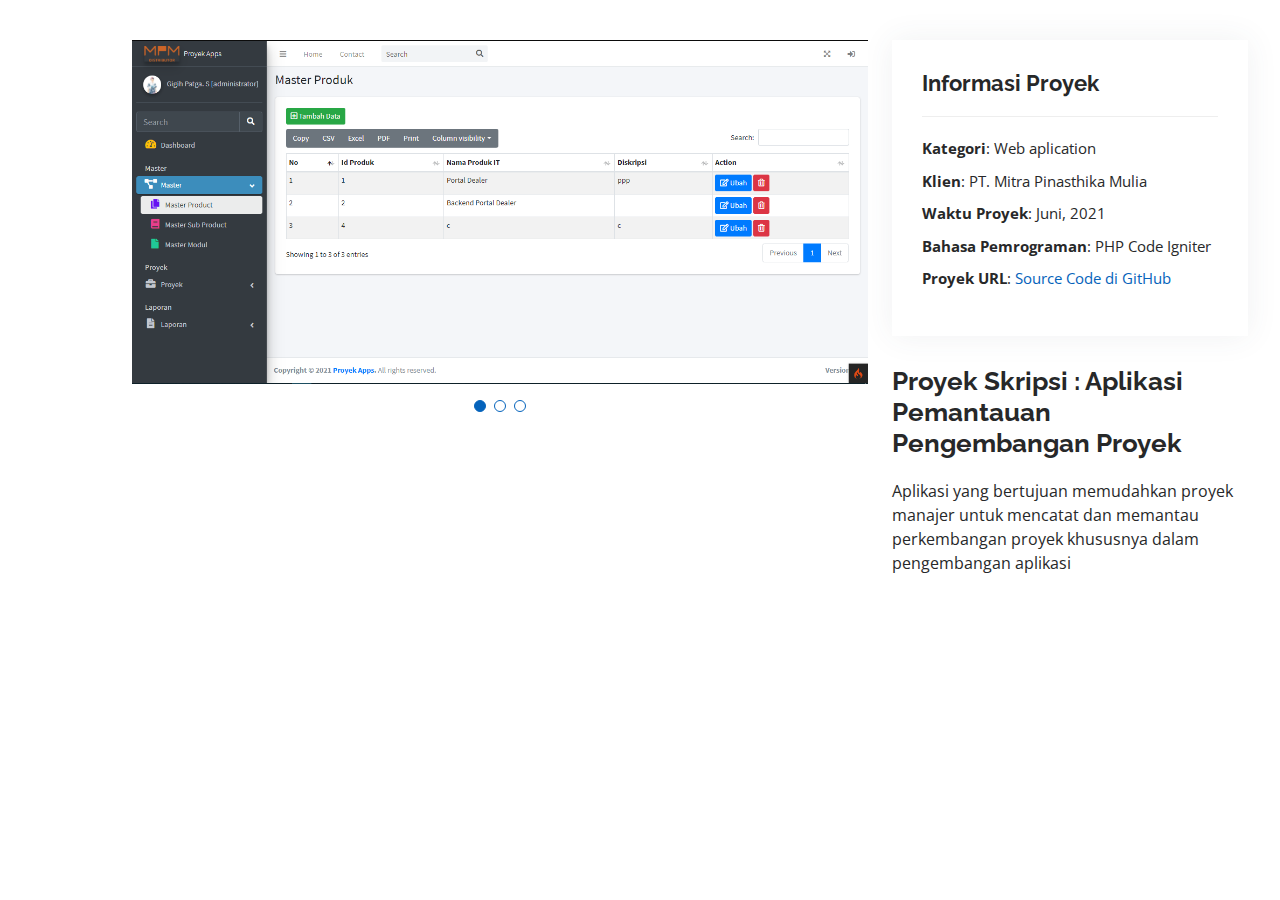
<file: portfolio-details-2.html>
<!DOCTYPE html>
<html lang="en">

<head>
  <meta charset="utf-8">
  <meta content="width=device-width, initial-scale=1.0" name="viewport">

  <title>Portfolio Details - Personal Bootstrap Template</title>
  <meta content="" name="description">
  <meta content="" name="keywords">

  <!-- Favicons -->
  <link href="assets/img/web.png" rel="web">
  <link href="assets/img/web-large-ico.png" rel="web-large-ico">

  <!-- Google Fonts -->
  <link href="https://fonts.googleapis.com/css?family=Open+Sans:300,300i,400,400i,600,600i,700,700i|Raleway:300,300i,400,400i,500,500i,600,600i,700,700i|Poppins:300,300i,400,400i,500,500i,600,600i,700,700i" rel="stylesheet">

  <!-- Vendor CSS Files -->
  <link href="assets/vendor/aos/aos.css" rel="stylesheet">
  <link href="assets/vendor/bootstrap/css/bootstrap.min.css" rel="stylesheet">
  <link href="assets/vendor/bootstrap-icons/bootstrap-icons.css" rel="stylesheet">
  <link href="assets/vendor/boxicons/css/boxicons.min.css" rel="stylesheet">
  <link href="assets/vendor/glightbox/css/glightbox.min.css" rel="stylesheet">
  <link href="assets/vendor/swiper/swiper-bundle.min.css" rel="stylesheet">

  <!-- Template Main CSS File -->
  <link href="assets/css/style.css" rel="stylesheet">

  <!-- =======================================================
  * Template Name: MyResume - v4.3.0
  * Template URL: https://bootstrapmade.com/free-html-bootstrap-template-my-resume/
  * Author: BootstrapMade.com
  * License: https://bootstrapmade.com/license/
  ======================================================== -->
</head>

<body>

  <main id="main">

    <!-- ======= Portfolio Details Section ======= -->
    <section id="portfolio-details" class="portfolio-details">
      <div class="container">

        <div class="row gy-4">

          <div class="col-lg-8">
            <div class="portfolio-details-slider swiper-container">
              <div class="swiper-wrapper align-items-center">

                <div class="swiper-slide">
                  <img src="assets/img/portfolio/Pengmantauan Pengembangan Proyek - master produk.PNG" alt="">
                </div>

                <div class="swiper-slide">
                  <img src="assets/img/portfolio/Pengmantauan Pengembangan Proyek - kelola proyek.PNG" alt="">
                </div>

                <div class="swiper-slide">
                  <img src="assets/img/portfolio/Pengmantauan Pengembangan Proyek - laporan pengembangan.PNG" alt="">
                </div>

              </div>
              <div class="swiper-pagination"></div>
            </div>
          </div>

          <div class="col-lg-4">
            <div class="portfolio-info">
              <h3>Informasi Proyek</h3>
              <ul>
                <li><strong>Kategori</strong>: Web aplication</li>
                <li><strong>Klien</strong>: PT. Mitra Pinasthika Mulia</li>
                <li><strong>Waktu Proyek</strong>: Juni, 2021</li>
                <li><strong>Bahasa Pemrograman</strong>: PHP Code Igniter</li>
                <li><strong>Proyek URL</strong>: <a href="https://github.com/gigihpaga/Pemantauan-Perkembangan-Proyek-Apps" target="_blank">Source Code di GitHub</a></li>
              </ul>
            </div>
            <div class="portfolio-description">
              <h2>Proyek Skripsi : Aplikasi Pemantauan Pengembangan Proyek</h2>
              <p>
                Aplikasi yang bertujuan memudahkan proyek manajer untuk mencatat dan memantau perkembangan proyek khususnya dalam pengembangan aplikasi
              </p>
            </div>
          </div>

        </div>

      </div>
    </section><!-- End Portfolio Details Section -->

  </main><!-- End #main -->

  <div id="preloader"></div>
  <a href="#" class="back-to-top d-flex align-items-center justify-content-center"><i class="bi bi-arrow-up-short"></i></a>

  <!-- Vendor JS Files -->
  <script src="assets/vendor/aos/aos.js"></script>
  <script src="assets/vendor/bootstrap/js/bootstrap.bundle.min.js"></script>
  <script src="assets/vendor/glightbox/js/glightbox.min.js"></script>
  <script src="assets/vendor/isotope-layout/isotope.pkgd.min.js"></script>
  <script src="assets/vendor/php-email-form/validate.js"></script>
  <script src="assets/vendor/purecounter/purecounter.js"></script>
  <script src="assets/vendor/swiper/swiper-bundle.min.js"></script>
  <script src="assets/vendor/typed.js/typed.min.js"></script>
  <script src="assets/vendor/waypoints/noframework.waypoints.js"></script>

  <!-- Template Main JS File -->
  <script src="assets/js/main.js"></script>

</body>

</html>
</file>
<file: assets/css/style.css>
/**
* Template Name: MyResume - v4.3.0
* Template URL: https://bootstrapmade.com/free-html-bootstrap-template-my-resume/
* Author: BootstrapMade.com
* License: https://bootstrapmade.com/license/
*/

/*--------------------------------------------------------------
# General
--------------------------------------------------------------*/
body {
  font-family: "Open Sans", sans-serif;
  color: #272829;
}

a {
  color: #0563bb;
  text-decoration: none;
}

a:hover {
  color: #067ded;
  text-decoration: none;
}

h1, h2, h3, h4, h5, h6 {
  font-family: "Raleway", sans-serif;
}

/*--------------------------------------------------------------
# Back to top button
--------------------------------------------------------------*/
.back-to-top {
  position: fixed;
  visibility: hidden;
  opacity: 0;
  right: 15px;
  bottom: 15px;
  z-index: 996;
  background: #0563bb;
  width: 40px;
  height: 40px;
  border-radius: 50px;
  transition: all 0.4s;
}

.back-to-top i {
  font-size: 28px;
  color: #fff;
  line-height: 0;
}

.back-to-top:hover {
  background: #0678e3;
  color: #fff;
}

.back-to-top.active {
  visibility: visible;
  opacity: 1;
}

/*--------------------------------------------------------------
# Preloader
--------------------------------------------------------------*/
#preloader {
  position: fixed;
  top: 0;
  left: 0;
  right: 0;
  bottom: 0;
  z-index: 9999;
  overflow: hidden;
  background: #fff;
}

#preloader:before {
  content: "";
  position: fixed;
  top: calc(50% - 30px);
  left: calc(50% - 30px);
  border: 6px solid #0563bb;
  border-top-color: #fff;
  border-bottom-color: #fff;
  border-radius: 50%;
  width: 60px;
  height: 60px;
  -webkit-animation: animate-preloader 1s linear infinite;
  animation: animate-preloader 1s linear infinite;
}

@-webkit-keyframes animate-preloader {
  0% {
    transform: rotate(0deg);
  }
  100% {
    transform: rotate(360deg);
  }
}

@keyframes animate-preloader {
  0% {
    transform: rotate(0deg);
  }
  100% {
    transform: rotate(360deg);
  }
}

/*--------------------------------------------------------------
# Disable aos animation delay on mobile devices
--------------------------------------------------------------*/
@media screen and (max-width: 768px) {
  [data-aos-delay] {
    transition-delay: 0 !important;
  }
}

/*--------------------------------------------------------------
# Header
--------------------------------------------------------------*/
#header {
  position: fixed;
  top: 0;
  left: 0;
  bottom: 0;
  z-index: 9997;
  transition: all 0.5s;
  padding: 15px;
  overflow-y: auto;
}

@media (max-width: 992px) {
  #header {
    width: 300px;
    background: #fff;
    border-right: 1px solid #e6e9ec;
    left: -300px;
  }
}

@media (min-width: 992px) {
  #main {
    margin-left: 100px;
  }
}

/*--------------------------------------------------------------
# Navigation Menu
--------------------------------------------------------------*/
/**
* Desktop Navigation 
*/
.nav-menu {
  padding: 0;
  display: block;
}

.nav-menu * {
  margin: 0;
  padding: 0;
  list-style: none;
}

.nav-menu > ul > li {
  position: relative;
  white-space: nowrap;
}

.nav-menu a, .nav-menu a:focus {
  display: flex;
  align-items: center;
  color: #45505b;
  padding: 10px 18px;
  margin-bottom: 8px;
  transition: 0.3s;
  font-size: 15px;
  border-radius: 50px;
  background: #f2f3f5;
  height: 56px;
  width: 100%;
  overflow: hidden;
  transition: 0.3s;
}

.nav-menu a i, .nav-menu a:focus i {
  font-size: 20px;
}

.nav-menu a span, .nav-menu a:focus span {
  padding: 0 5px 0 7px;
  color: #45505b;
}

@media (min-width: 992px) {
  .nav-menu a, .nav-menu a:focus {
    width: 56px;
  }
  .nav-menu a span, .nav-menu a:focus span {
    display: none;
    color: #fff;
  }
}

.nav-menu a:hover, .nav-menu .active, .nav-menu .active:focus, .nav-menu li:hover > a {
  color: #fff;
  background: #0563bb;
}

.nav-menu a:hover span, .nav-menu .active span, .nav-menu .active:focus span, .nav-menu li:hover > a span {
  color: #fff;
}

.nav-menu a:hover, .nav-menu li:hover > a {
  width: 100%;
  color: #fff;
}

.nav-menu a:hover span, .nav-menu li:hover > a span {
  display: block;
}

/**
* Mobile Navigation 
*/
.mobile-nav-toggle {
  position: fixed;
  right: 10px;
  top: 10px;
  z-index: 9998;
  border: 0;
  background: none;
  font-size: 28px;
  transition: all 0.4s;
  outline: none !important;
  line-height: 0;
  cursor: pointer;
  border-radius: 50px;
  padding: 5px;
}

.mobile-nav-toggle i {
  color: #45505b;
}

.mobile-nav-active {
  overflow: hidden;
}

.mobile-nav-active #header {
  left: 0;
}

.mobile-nav-active .mobile-nav-toggle {
  color: #fff;
  background-color: #0563bb;
}

/*--------------------------------------------------------------
# Hero Section
--------------------------------------------------------------*/
#hero {
  width: 100%;
  height: 100vh;
  background: url("../img/astronout-bg.jpg") top right no-repeat;
  background-size: cover;
  position: relative;
}

@media (min-width: 992px) {
  #hero {
    padding-left: 160px;
  }
}

#hero:before {
  content: "";
  background: rgba(255, 255, 255, 0.8);
  position: absolute;
  bottom: 0;
  top: 0;
  left: 0;
  right: 0;
}

#hero h1 {
  margin: 0;
  font-size: 64px;
  font-weight: 700;
  line-height: 56px;
  color: #45505b;
}

#hero p {
  color: #45505b;
  margin: 15px 0 0 0;
  font-size: 26px;
  font-family: "Poppins", sans-serif;
}

#hero p span {
  color: #0563bb;
  letter-spacing: 1px;
}

#hero .social-links {
  margin-top: 30px;
}

#hero .social-links a {
  font-size: 24px;
  display: inline-block;
  color: #45505b;
  line-height: 1;
  margin-right: 20px;
  transition: 0.3s;
}

#hero .social-links a:hover {
  color: #0563bb;
}

@media (max-width: 992px) {
  #hero {
    text-align: center;
  }
  #hero h1 {
    font-size: 32px;
    line-height: 36px;
  }
  #hero p {
    margin-top: 10px;
    font-size: 20px;
    line-height: 24px;
  }
}

/*--------------------------------------------------------------
# Sections General
--------------------------------------------------------------*/
section {
  padding: 60px 0;
  overflow: hidden;
}

.section-title {
  text-align: center;
  padding-bottom: 30px;
}

.section-title h2 {
  font-size: 32px;
  font-weight: bold;
  text-transform: uppercase;
  margin-bottom: 20px;
  padding-bottom: 20px;
  position: relative;
  color: #45505b;
}

.section-title h2::before {
  content: '';
  position: absolute;
  display: block;
  width: 120px;
  height: 1px;
  background: #ddd;
  bottom: 1px;
  left: calc(50% - 60px);
}

.section-title h2::after {
  content: '';
  position: absolute;
  display: block;
  width: 40px;
  height: 3px;
  background: #0563bb;
  bottom: 0;
  left: calc(50% - 20px);
}

.section-title p {
  margin-bottom: 0;
}

/*--------------------------------------------------------------
# About
--------------------------------------------------------------*/
.about .content h3 {
  font-weight: 700;
  font-size: 26px;
  color: #728394;
}

.about .content ul {
  list-style: none;
  padding: 0;
}

.about .content ul li {
  margin-bottom: 20px;
  display: flex;
  align-items: center;
}

.about .content ul strong {
  margin-right: 10px;
}

.about .content ul i {
  font-size: 16px;
  margin-right: 5px;
  color: #0563bb;
  line-height: 0;
}

.about .content p:last-child {
  margin-bottom: 0;
}

/*--------------------------------------------------------------
# Facts
--------------------------------------------------------------*/
.facts .count-box {
  padding: 30px 30px 25px 30px;
  margin-top: 30px;
  width: 100%;
  position: relative;
  text-align: center;
  background: #fff;
}

.facts .count-box i {
  position: absolute;
  top: -25px;
  left: 50%;
  transform: translateX(-50%);
  font-size: 24px;
  background: #0563bb;
  color: #fff;
  border-radius: 50px;
  display: inline-flex;
  align-items: center;
  justify-content: center;
  width: 48px;
  height: 48px;
}

.facts .count-box span {
  font-size: 36px;
  display: block;
  font-weight: 600;
  color: #011426;
}

.facts .count-box p {
  padding: 0;
  margin: 0;
  font-family: "Raleway", sans-serif;
  font-size: 14px;
}

/*--------------------------------------------------------------
# Akills
--------------------------------------------------------------*/
.skills .progress {
  height: 60px;
  display: block;
  background: none;
  border-radius: 0;
}

.skills .progress .skill {
  padding: 10px 0;
  margin: 0;
  text-transform: uppercase;
  display: block;
  font-weight: 600;
  font-family: "Poppins", sans-serif;
  color: #45505b;
}

.skills .progress .skill .val {
  float: right;
  font-style: normal;
}

.skills .progress-bar-wrap {
  background: #f2f3f5;
}

.skills .progress-bar {
  width: 1px;
  height: 10px;
  transition: .9s;
  background-color: #0563bb;
}

/*--------------------------------------------------------------
# Resume
--------------------------------------------------------------*/
.resume .resume-title {
  font-size: 26px;
  font-weight: 700;
  margin-top: 20px;
  margin-bottom: 20px;
  color: #45505b;
}

.resume .resume-item {
  padding: 0 0 20px 20px;
  margin-top: -2px;
  border-left: 2px solid #0563bb;
  position: relative;
}

.resume .resume-item h4 {
  line-height: 18px;
  font-size: 18px;
  font-weight: 600;
  text-transform: uppercase;
  font-family: "Poppins", sans-serif;
  color: #0563bb;
  margin-bottom: 10px;
}

.resume .resume-item h5 {
  font-size: 16px;
  background: #f7f8f9;
  padding: 5px 15px;
  display: inline-block;
  font-weight: 600;
  margin-bottom: 10px;
}

.resume .resume-item ul {
  padding-left: 20px;
}

.resume .resume-item ul li {
  padding-bottom: 10px;
}

.resume .resume-item:last-child {
  padding-bottom: 0;
}

.resume .resume-item::before {
  content: "";
  position: absolute;
  width: 16px;
  height: 16px;
  border-radius: 50px;
  left: -9px;
  top: 0;
  background: #fff;
  border: 2px solid #0563bb;
}

/*--------------------------------------------------------------
# Portfolio
--------------------------------------------------------------*/
.portfolio .portfolio-item {
  margin-bottom: 30px;
}

.portfolio #portfolio-flters {
  padding: 0;
  margin: 0 auto 25px auto;
  list-style: none;
  text-align: center;
  background: #fff;
  border-radius: 50px;
  padding: 2px 15px;
}

.portfolio #portfolio-flters li {
  cursor: pointer;
  display: inline-block;
  padding: 10px 15px;
  font-size: 14px;
  font-weight: 600;
  line-height: 1;
  text-transform: uppercase;
  color: #272829;
  margin-bottom: 5px;
  transition: all 0.3s ease-in-out;
}

.portfolio #portfolio-flters li:hover, .portfolio #portfolio-flters li.filter-active {
  color: #0563bb;
}

.portfolio #portfolio-flters li:last-child {
  margin-right: 0;
}

.portfolio .portfolio-wrap {
  transition: 0.3s;
  position: relative;
  overflow: hidden;
  z-index: 1;
  background: rgba(69, 80, 91, 0.8);
}

.portfolio .portfolio-wrap::before {
  content: "";
  background: rgba(255, 255, 255, 0.7);
  position: absolute;
  left: 30px;
  right: 30px;
  top: 30px;
  bottom: 30px;
  transition: all ease-in-out 0.3s;
  z-index: 2;
  opacity: 0;
}

.portfolio .portfolio-wrap .portfolio-info {
  opacity: 0;
  position: absolute;
  top: 0;
  left: 0;
  right: 0;
  bottom: 0;
  text-align: center;
  z-index: 3;
  transition: all ease-in-out 0.3s;
  display: flex;
  flex-direction: column;
  justify-content: center;
  align-items: center;
}

.portfolio .portfolio-wrap .portfolio-info::before {
  display: block;
  content: "";
  width: 48px;
  height: 48px;
  position: absolute;
  top: 35px;
  left: 35px;
  border-top: 3px solid #d7dce1;
  border-left: 3px solid #d7dce1;
  transition: all 0.5s ease 0s;
  z-index: 9994;
}

.portfolio .portfolio-wrap .portfolio-info::after {
  display: block;
  content: "";
  width: 48px;
  height: 48px;
  position: absolute;
  bottom: 35px;
  right: 35px;
  border-bottom: 3px solid #d7dce1;
  border-right: 3px solid #d7dce1;
  transition: all 0.5s ease 0s;
  z-index: 9994;
}

.portfolio .portfolio-wrap .portfolio-info h4 {
  font-size: 20px;
  color: #45505b;
  font-weight: 600;
}

.portfolio .portfolio-wrap .portfolio-info p {
  color: #45505b;
  font-size: 14px;
  text-transform: uppercase;
  padding: 0;
  margin: 0;
}

.portfolio .portfolio-wrap .portfolio-links {
  text-align: center;
  z-index: 4;
}

.portfolio .portfolio-wrap .portfolio-links a {
  color: #45505b;
  margin: 0 2px;
  font-size: 28px;
  display: inline-block;
  transition: 0.3s;
}

.portfolio .portfolio-wrap .portfolio-links a:hover {
  color: #148af9;
}

.portfolio .portfolio-wrap:hover::before {
  top: 0;
  left: 0;
  right: 0;
  bottom: 0;
  opacity: 1;
}

.portfolio .portfolio-wrap:hover .portfolio-info {
  opacity: 1;
}

.portfolio .portfolio-wrap:hover .portfolio-info::before {
  top: 15px;
  left: 15px;
}

.portfolio .portfolio-wrap:hover .portfolio-info::after {
  bottom: 15px;
  right: 15px;
}

/*--------------------------------------------------------------
# Portfolio Details
--------------------------------------------------------------*/
.portfolio-details {
  padding-top: 40px;
}

.portfolio-details .portfolio-details-slider img {
  width: 100%;
}

.portfolio-details .portfolio-details-slider .swiper-pagination {
  margin-top: 20px;
  position: relative;
}

.portfolio-details .portfolio-details-slider .swiper-pagination .swiper-pagination-bullet {
  width: 12px;
  height: 12px;
  background-color: #fff;
  opacity: 1;
  border: 1px solid #0563bb;
}

.portfolio-details .portfolio-details-slider .swiper-pagination .swiper-pagination-bullet-active {
  background-color: #0563bb;
}

.portfolio-details .portfolio-info {
  padding: 30px;
  box-shadow: 0px 0 30px rgba(69, 80, 91, 0.08);
}

.portfolio-details .portfolio-info h3 {
  font-size: 22px;
  font-weight: 700;
  margin-bottom: 20px;
  padding-bottom: 20px;
  border-bottom: 1px solid #eee;
}

.portfolio-details .portfolio-info ul {
  list-style: none;
  padding: 0;
  font-size: 15px;
}

.portfolio-details .portfolio-info ul li + li {
  margin-top: 10px;
}

.portfolio-details .portfolio-description {
  padding-top: 30px;
}

.portfolio-details .portfolio-description h2 {
  font-size: 26px;
  font-weight: 700;
  margin-bottom: 20px;
}

.portfolio-details .portfolio-description p {
  padding: 0;
}

/*--------------------------------------------------------------
# Services
--------------------------------------------------------------*/
.services .icon-box {
  text-align: center;
  padding: 70px 20px 80px 20px;
  transition: all ease-in-out 0.3s;
  background: #fff;
  box-shadow: 0px 5px 90px 0px rgba(110, 123, 131, 0.05);
}

.services .icon-box .icon {
  margin: 0 auto;
  width: 100px;
  height: 100px;
  display: flex;
  align-items: center;
  justify-content: center;
  transition: ease-in-out 0.3s;
  position: relative;
}

.services .icon-box .icon i {
  font-size: 36px;
  transition: 0.5s;
  position: relative;
}

.services .icon-box .icon svg {
  position: absolute;
  top: 0;
  left: 0;
}

.services .icon-box .icon svg path {
  transition: 0.5s;
  fill: #f5f5f5;
}

.services .icon-box h4 {
  font-weight: 600;
  margin: 10px 0 15px 0;
  font-size: 22px;
}

.services .icon-box h4 a {
  color: #45505b;
  transition: ease-in-out 0.3s;
}

.services .icon-box p {
  line-height: 24px;
  font-size: 14px;
  margin-bottom: 0;
}

.services .icon-box:hover {
  border-color: #fff;
  box-shadow: 0px 0 35px 0 rgba(0, 0, 0, 0.08);
}

.services .iconbox-blue i {
  color: #47aeff;
}

.services .iconbox-blue:hover .icon i {
  color: #fff;
}

.services .iconbox-blue:hover .icon path {
  fill: #47aeff;
}

.services .iconbox-orange i {
  color: #ffa76e;
}

.services .iconbox-orange:hover .icon i {
  color: #fff;
}

.services .iconbox-orange:hover .icon path {
  fill: #ffa76e;
}

.services .iconbox-pink i {
  color: #e80368;
}

.services .iconbox-pink:hover .icon i {
  color: #fff;
}

.services .iconbox-pink:hover .icon path {
  fill: #e80368;
}

.services .iconbox-yellow i {
  color: #ffbb2c;
}

.services .iconbox-yellow:hover .icon i {
  color: #fff;
}

.services .iconbox-yellow:hover .icon path {
  fill: #ffbb2c;
}

.services .iconbox-red i {
  color: #ff5828;
}

.services .iconbox-red:hover .icon i {
  color: #fff;
}

.services .iconbox-red:hover .icon path {
  fill: #ff5828;
}

.services .iconbox-teal i {
  color: #11dbcf;
}

.services .iconbox-teal:hover .icon i {
  color: #fff;
}

.services .iconbox-teal:hover .icon path {
  fill: #11dbcf;
}

/*--------------------------------------------------------------
# Testimonials
--------------------------------------------------------------*/
.testimonials .section-header {
  margin-bottom: 40px;
}

.testimonials .testimonial-item {
  text-align: center;
}

.testimonials .testimonial-item .testimonial-img {
  width: 120px;
  border-radius: 50%;
  border: 4px solid #fff;
  margin: 0 auto;
}

.testimonials .testimonial-item h3 {
  font-size: 20px;
  font-weight: bold;
  margin: 10px 0 5px 0;
  color: #111;
}

.testimonials .testimonial-item h4 {
  font-size: 14px;
  color: #999;
  margin: 0 0 15px 0;
}

.testimonials .testimonial-item .quote-icon-left, .testimonials .testimonial-item .quote-icon-right {
  color: #90c8fc;
  font-size: 26px;
}

.testimonials .testimonial-item .quote-icon-left {
  display: inline-block;
  left: -5px;
  position: relative;
}

.testimonials .testimonial-item .quote-icon-right {
  display: inline-block;
  right: -5px;
  position: relative;
  top: 10px;
}

.testimonials .testimonial-item p {
  font-style: italic;
  margin: 0 auto 15px auto;
}

.testimonials .swiper-pagination {
  margin-top: 20px;
  position: relative;
}

.testimonials .swiper-pagination .swiper-pagination-bullet {
  width: 12px;
  height: 12px;
  background-color: #fff;
  opacity: 1;
  border: 1px solid #0563bb;
}

.testimonials .swiper-pagination .swiper-pagination-bullet-active {
  background-color: #0563bb;
}

@media (min-width: 992px) {
  .testimonials .testimonial-item p {
    width: 80%;
  }
}

/*--------------------------------------------------------------
# Contact
--------------------------------------------------------------*/
.contact .info {
  width: 100%;
  background: #fff;
}

.contact .info i {
  font-size: 20px;
  color: #0563bb;
  float: left;
  width: 44px;
  height: 44px;
  background: #eef7ff;
  display: flex;
  justify-content: center;
  align-items: center;
  border-radius: 50px;
  transition: all 0.3s ease-in-out;
}

.contact .info h4 {
  padding: 0 0 0 60px;
  font-size: 22px;
  font-weight: 600;
  margin-bottom: 5px;
  color: #45505b;
}

.contact .info p {
  padding: 0 0 0 60px;
  margin-bottom: 0;
  font-size: 14px;
  color: #728394;
}

.contact .info .email, .contact .info .phone {
  margin-top: 40px;
}

.contact .info .email:hover i, .contact .info .address:hover i, .contact .info .phone:hover i {
  background: #0563bb;
  color: #fff;
}

.contact .php-email-form {
  width: 100%;
  background: #fff;
}

.contact .php-email-form .form-group {
  padding-bottom: 8px;
}

.contact .php-email-form .error-message {
  display: none;
  color: #fff;
  background: #ed3c0d;
  text-align: left;
  padding: 15px;
  font-weight: 600;
}

.contact .php-email-form .error-message br + br {
  margin-top: 25px;
}

.contact .php-email-form .sent-message {
  display: none;
  color: #fff;
  background: #18d26e;
  text-align: center;
  padding: 15px;
  font-weight: 600;
}

.contact .php-email-form .loading {
  display: none;
  background: #fff;
  text-align: center;
  padding: 15px;
}

.contact .php-email-form .loading:before {
  content: "";
  display: inline-block;
  border-radius: 50%;
  width: 24px;
  height: 24px;
  margin: 0 10px -6px 0;
  border: 3px solid #18d26e;
  border-top-color: #eee;
  -webkit-animation: animate-loading 1s linear infinite;
  animation: animate-loading 1s linear infinite;
}

.contact .php-email-form input, .contact .php-email-form textarea {
  border-radius: 4px;
  box-shadow: none;
  font-size: 14px;
}

.contact .php-email-form input {
  height: 44px;
}

.contact .php-email-form textarea {
  padding: 10px 12px;
}

.contact .php-email-form button[type="submit"] {
  background: #0563bb;
  border: 0;
  padding: 10px 35px;
  color: #fff;
  transition: 0.4s;
  border-radius: 50px;
}

.contact .php-email-form button[type="submit"]:hover {
  background: #0678e3;
}

@-webkit-keyframes animate-loading {
  0% {
    transform: rotate(0deg);
  }
  100% {
    transform: rotate(360deg);
  }
}

@keyframes animate-loading {
  0% {
    transform: rotate(0deg);
  }
  100% {
    transform: rotate(360deg);
  }
}

/*--------------------------------------------------------------
# Footer
--------------------------------------------------------------*/
#footer {
  background: #f7f8f9;
  color: #45505b;
  font-size: 14px;
  text-align: center;
  padding: 30px 0;
}

#footer h3 {
  font-size: 36px;
  font-weight: 700;
  position: relative;
  font-family: "Poppins", sans-serif;
  padding: 0;
  margin: 0 0 15px 0;
}

#footer p {
  font-size: 15;
  font-style: italic;
  padding: 0;
  margin: 0 0 40px 0;
}

#footer .social-links {
  margin: 0 0 40px 0;
}

#footer .social-links a {
  font-size: 18px;
  display: inline-block;
  background: #0563bb;
  color: #fff;
  line-height: 1;
  padding: 8px 0;
  margin-right: 4px;
  border-radius: 50%;
  text-align: center;
  width: 36px;
  height: 36px;
  transition: 0.3s;
}

#footer .social-links a:hover {
  background: #0678e3;
  color: #fff;
  text-decoration: none;
}

#footer .copyright {
  margin: 0 0 5px 0;
}

#footer .credits {
  font-size: 13px;
}
</file>
